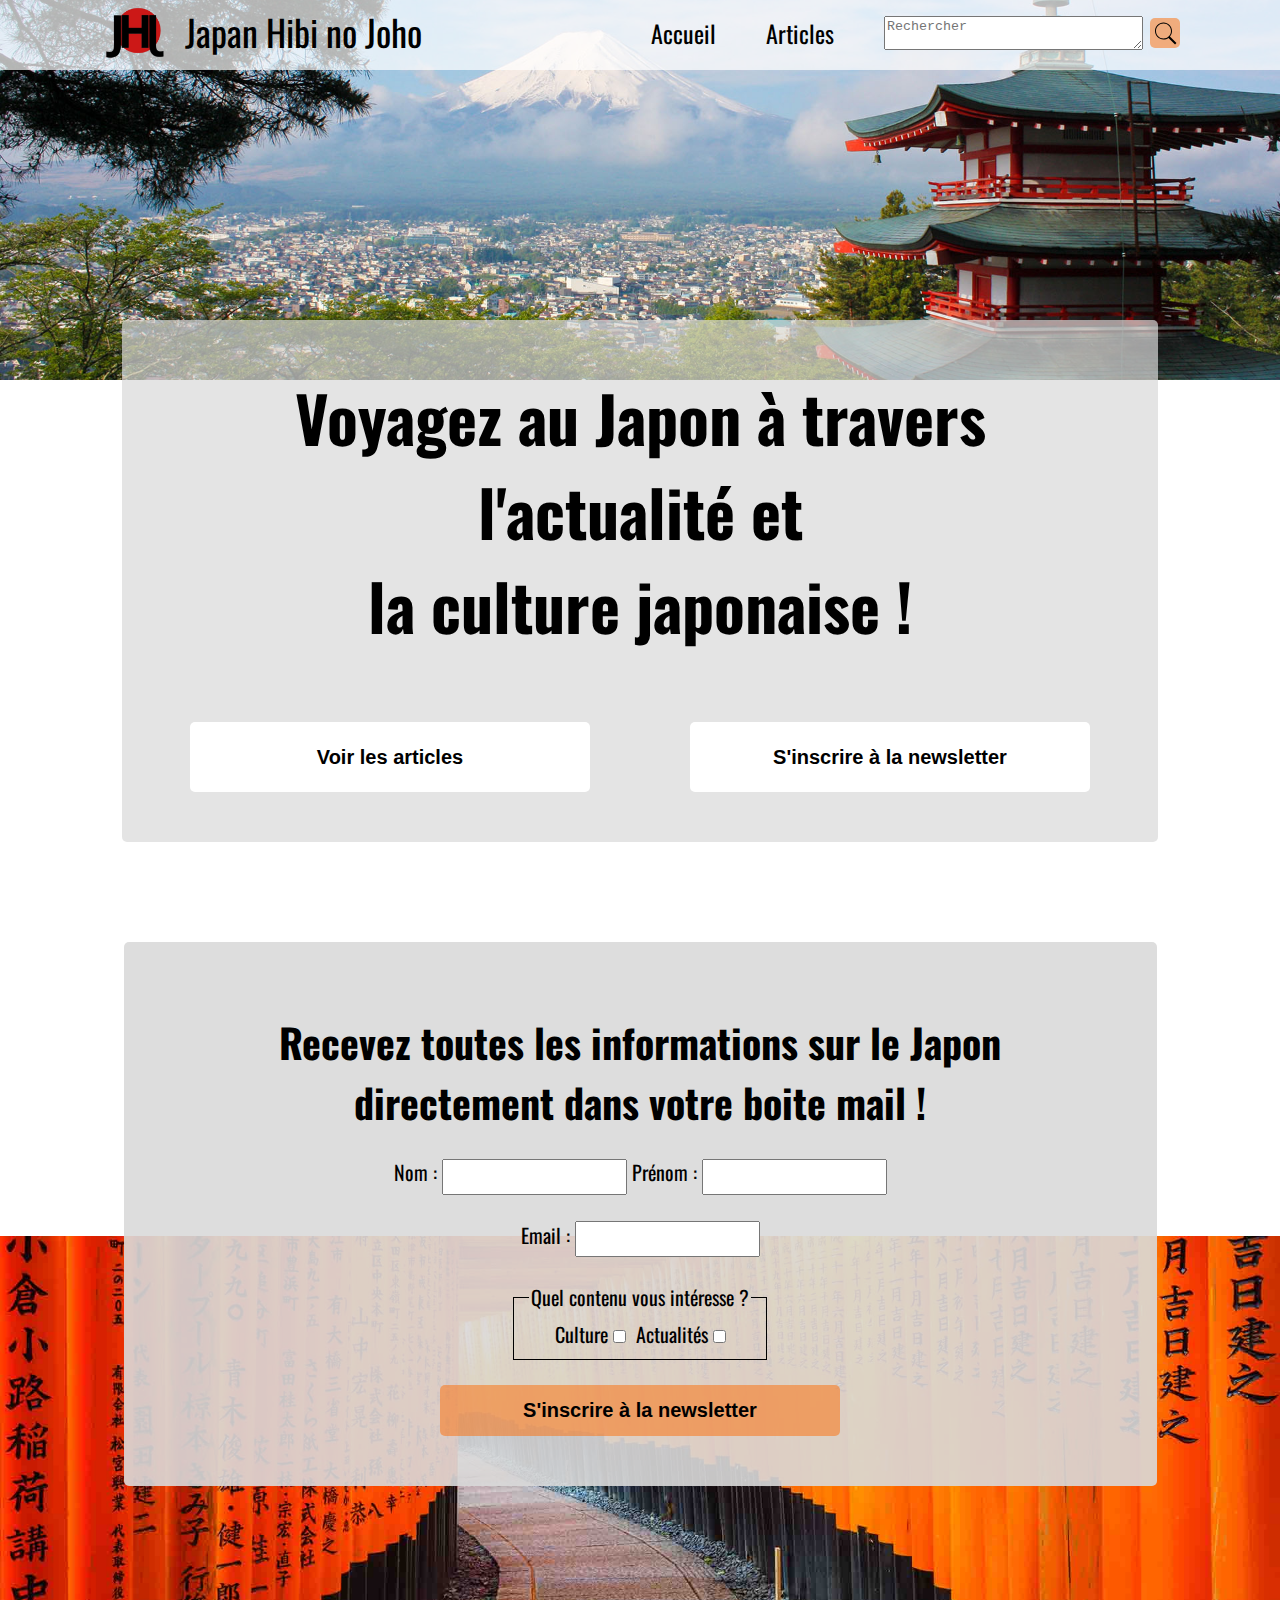
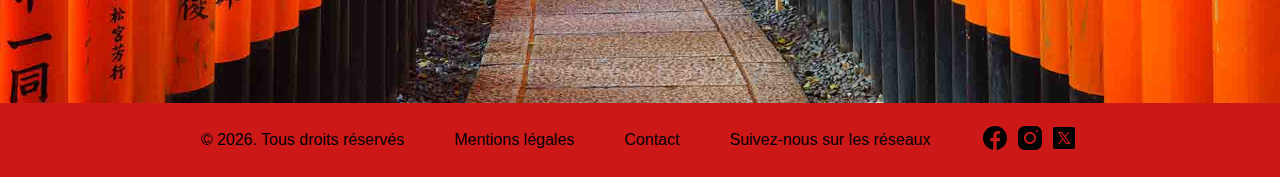
<file: index.html>
<!DOCTYPE html>
<html lang="fr">
<head>
    <meta charset="UTF-8">
    <meta name="viewport" content="width=device-width, initial-scale=1.0">
    <title>Acceuil - Japan Hibi no Joho</title>
    <link rel="icon" href="image/sans-fond/logo-ss-fond.png" type="image/icon type"><!--Met le logo dans l'onglet-->
    <link rel="stylesheet" href="style/reset.css"><!--Je lie un fichier css qui me permet de reset tous les paramètres de mise en page que le navigateur affiche automatiquement-->
    <link rel="stylesheet" href="style/style.css"><!--J'ai une fiche de style générale à tous le site-->
    <link rel="stylesheet" href="style/index.css"><!--Et une fiche de style par page pour diférencier le css de chaque page-->
    <link rel="preconnect" href="https://fonts.googleapis.com"><!--J'importe une police-->
    <link rel="preconnect" href="https://fonts.gstatic.com" crossorigin>
    <link href="https://fonts.googleapis.com/css2?family=Oswald:wght@200..700&display=swap" rel="stylesheet">
</head>

<body>

    <header>
<!--En-tête/barre de navigation : le but est d'avoir une barre de navigation avec une barre de recherche-->
        <img src="image/sans-fond/logo-ss-fond.png" alt="Logo JHJ" class="logo">
        <div class="navigation">
            <p>Japan Hibi no Joho<p> <!--Hibi no Joho  signifie Informations journalières-->
            <nav>
                <ul>
                    <li><a href="index.html">Accueil</a></li>
                    <li><a href="articles.html">Articles</a></li>
                    <li>
                        <form class="barre-recherche"><!--Ma barre de recherche avec bouton d'envoi des informations-->
                        <textarea id="recherche" name="recherche" placeholder="Rechercher"></textarea>
                        <button type="submit"><img src="image/sans-fond/chercher.svg" alt="Logo rechercher"></button>
                        </from>
             
                    </li>
                 </ul>
            </nav>
        </div>       

        <!--Ici je veux que l'image soit à cheval entre la barre de navigation et le main, c'est pourquoi je l'ai mise
        dans mon header (afin qu'elle commence dans ma barre de navigation)-->
        <img src="image/head-accueil.jpeg" alt="Photo Mont Fuji" class="background">
    </header>

    <main>
        <!--Je créé mon cadre qui contient mon contenu principal-->
        <div class="box-accueil">
            <h1>Voyagez au Japon à travers<br> l'actualité et<br> la culture japonaise !</h1>
                <div class="boutons">
                    <div class="bouton-article"><!--Bouton qui redirige avec les articles-->
                        <a href="articles.html">Voir les articles</a>
                    </div>
                    <div class="bouton-news"><!--Bouton qui redirige vers le formulaire d'inscription à la newsletter-->
                        <a href="#news">S'inscrire à la newsletter</a><!--Je lie mon bouton à mon formulaire
                        afin d'être redirigé quand on clique.-->
                </div>
            </div>
        </div>

        <a id="news"><!--J'ajoute un formulaire pour s'inscrire à la newsletter-->
            <div class="background-news">
            <div class="box-news">
            <h1><a id=titre-news>Recevez</a> toutes les informations sur le Japon directement dans votre boite mail !</h1>
            <form class="form-news"><!--Je divise mon formulaire en div afin de pouvoir mettre en forme comme je souhaite-->
                <div class="nom-prenom">
                    <label for="nom">Nom :</label>
                    <input type="text" id="nom" name="nom">
                    <label for="prenom">Prénom :</label>
                    <input type="text" id="prenom" name="prenom">
                </div>

                <div class="mail">
                    <label for="email">Email :</label>
                    <input type="email" id="email" name="email">
                </div>

                <fieldset><!--J'ajoute un choix à cocher pour que l'utilisateur indique quelles informations il veut recevoir-->
                    <legend>Quel contenu vous intéresse ?</legend>
                    <div class="culture">
                        <label for="label-culture">Culture</label>
                        <input type="checkbox" id="label-culture" name="contenu">
                    </div>

                    <div class="actualité">
                        <label for="label-actualité">Actualités</label>
                        <input type="checkbox" id="label-actualité" name="actualité">
                    </div>
                </fieldset>
                <button type="submit">S'inscrire à la newsletter</button><!--Un bouton pour envoyer les informations-->
            </form>
        </div>
        <img src="image/head-newsletter.jpeg" alt="Portes Tori" class="image-news">
        </div>
        </a>
        
    </main>

    <footer>
        <nav>
            <ul>
                <li>© <span id="annee">2025</span>. Tous droits réservés</li><!--J'utilise le span pour mon JavaScript-->
                <li>Mentions légales</li>
                <li>Contact</li>
                <li>Suivez-nous sur les réseaux</li>   
                <li>
                    <a href="https://www.facebook.com/"><img src="image/sans-fond/facebook.svg"></a>
                    <a href="https://www.instagram.com/"><img src="image/sans-fond/instagram.svg"></a>
                    <a href="https://x.com/?lang=fr"><img src="image/sans-fond/twitter.svg"></a>
                </li>
            </ul>
        </nav>
    </footer>

    <script>
        document.getElementById("annee").textContent = new Date().getFullYear()
    </script>
</body>
</html>
</file>
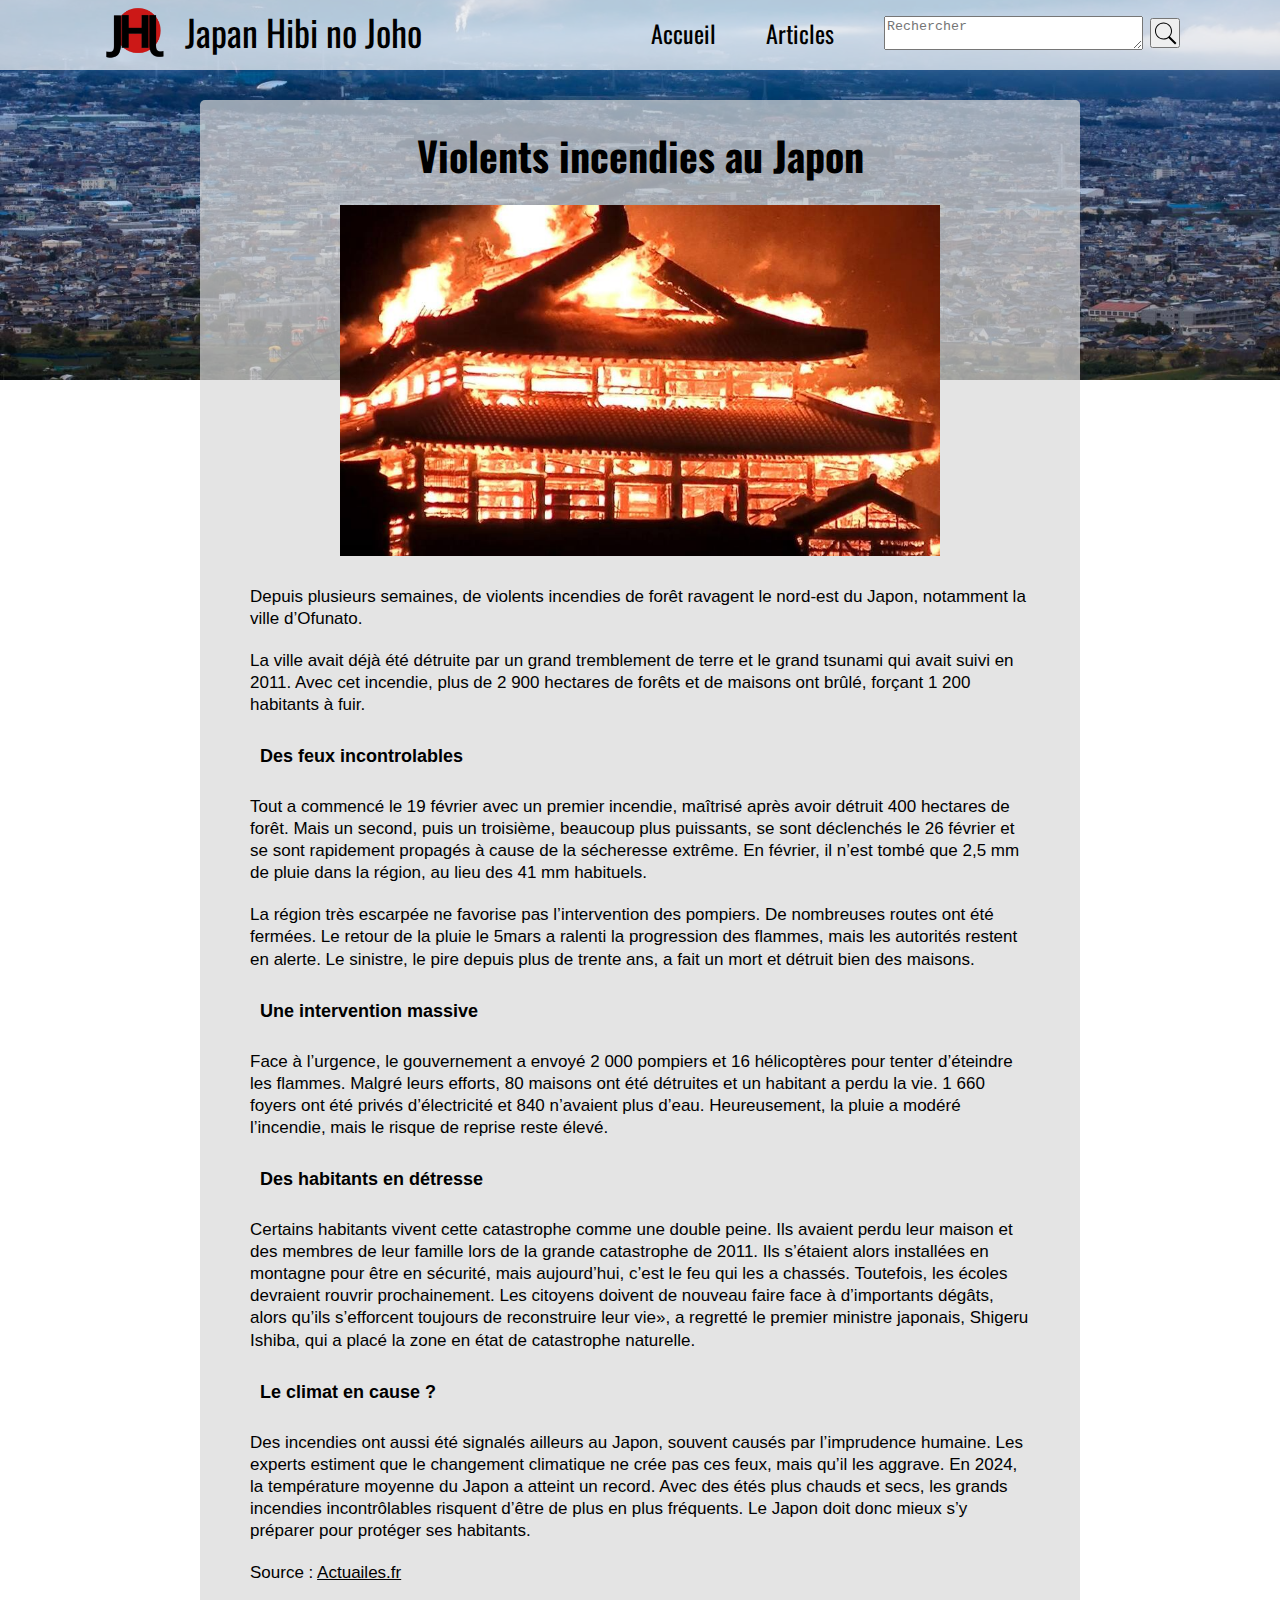
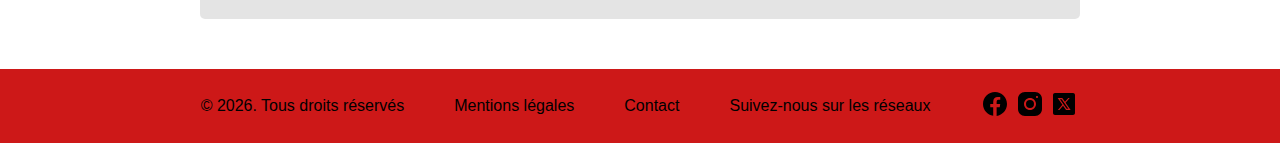
<file: article-incendie.html>
<!DOCTYPE html>
<html lang="fr">
<head>
    <meta charset="UTF-8">
    <meta name="viewport" content="width=device-width, initial-scale=1.0">
    <title>Articles - Japan Hibi no Joho</title>
    <link rel="icon" href="image/sans-fond/logo-ss-fond.png" type="image/icon type"><!--Met le logo dans l'onglet-->
    <link rel="stylesheet" href="style/reset.css"><!--Je lie un fichier css qui me permet de reset tous les paramètres de mise en page que le navigateur affiche automatiquement-->
    <link rel="stylesheet" href="style/style.css"><!--J'ai une fiche de style générale à tous le site-->
    <link rel="stylesheet" href="style/article-incendie.css"><!--Et une fiche de style par page pour diférencier le css de chaque page-->
    <link rel="preconnect" href="https://fonts.googleapis.com"><!--J'importe une police-->
    <link rel="preconnect" href="https://fonts.gstatic.com" crossorigin>
    <link href="https://fonts.googleapis.com/css2?family=Oswald:wght@200..700&display=swap" rel="stylesheet">
</head>

<body>

    <header>
        <!--En-tête/barre de navigation : le but est d'avoir une barre de navigation avec une barre de recherche-->
                <img src="image/sans-fond/logo-ss-fond.png" alt="Logo JHJ" class="logo">
                <div class="navigation">
                    <p>Japan Hibi no Joho<p> <!--Hibi no Joho  signifie Informations journalières-->
                    <nav>
                        <ul>
                            <li><a href="index.html">Accueil</a></li>
                            <li><a href="articles.html">Articles</a></li>
                            <li>
                                <form class="barre-recherche"><!--Ma barre de recherche avec bouton d'envoi des informations-->
                                <textarea id="recherche" name="recherche" placeholder="Rechercher"></textarea>
                                <button type="submit"><img src="image/sans-fond/chercher.svg" alt="Logo rechercher"></button>
                                </from>
                     
                            </li>
                         </ul>
                    </nav>
                </div>
        <!--Ici je veux que l'image soit à cheval entre la barre de navigation et le main, c'est pourquoi je l'ai mise
         dans mon header (afin qu'elle commence dans ma barre de navigation)-->
        <img src="image/head-articles.jpeg" alt="Photo Mont Fuji" class="background">
    </header>
    
    <main>
        <div class="article"><!--J'intègre mon article avec des sous-titres pour la mise en forme-->
            <div><!--Je divise mon article en plusieurs paragraphes afin d'apporter de la structure et d'aérer mon code-->
                <h2>Violents incendies au Japon</h2>
                <img src="image/article-incendie-contenu.jpg" alt="Temple en feu">
                <p>
                    Depuis plusieurs semaines, de violents incendies de forêt ravagent le nord-est du Japon, notamment la ville d’Ofunato. 
                </p>
                
                <p> 
                    La ville avait déjà été détruite par un grand tremblement de terre et le grand tsunami qui avait suivi en 2011. Avec 
                    cet incendie, plus de 2 900 hectares de forêts et de maisons ont brûlé, forçant 1 200 habitants à fuir. 
                </p>

                <h3>Des feux incontrolables</h3>
                <p>
                    Tout a commencé le 19 février avec un premier incendie, maîtrisé après avoir détruit 400 hectares de forêt. Mais un second, puis un troisième, 
                    beaucoup plus puissants, se sont déclenchés le 26 février et se sont rapidement propagés à cause de la sécheresse extrême. En février, il n’est 
                    tombé que 2,5 mm de pluie dans la région, au lieu des 41 mm habituels.
                </p>

                <p>
                    La région très escarpée ne favorise pas l’intervention des pompiers. De nombreuses routes ont été fermées. Le retour de la pluie le 5mars a 
                    ralenti la progression des flammes, mais les autorités restent en alerte. Le sinistre, le pire depuis plus de trente ans, a fait un mort et détruit bien des maisons.  
                </p>
            </div>

            <div>
                <h3>Une intervention massive</h3>
                <p>
                    Face à l’urgence, le gouvernement a envoyé 2 000 pompiers et 16 hélicoptères pour tenter d’éteindre les flammes. Malgré leurs efforts, 80 maisons ont été détruites 
                    et un habitant a perdu la vie. 1 660 foyers ont été privés d’électricité et 840 n’avaient plus d’eau. Heureusement, la pluie a modéré l’incendie, mais le risque de 
                    reprise reste élevé.
                </p>
                <h3>Des habitants en détresse</h3>
                <p>
                    Certains habitants vivent cette catastrophe comme une double peine. Ils avaient perdu leur maison et des membres de leur famille lors de la grande catastrophe de 2011. 
                    Ils s’étaient alors installées en montagne pour être en sécurité, mais aujourd’hui, c’est le feu qui les a chassés. Toutefois, les écoles devraient rouvrir prochainement. 
                    Les citoyens doivent de nouveau faire face à d’importants dégâts, alors qu’ils s’efforcent toujours de reconstruire leur vie», a regretté le premier ministre japonais, 
                    Shigeru Ishiba, qui a placé la zone en état de catastrophe naturelle.  
                </p>
            </div>
            <div>
                <h3>Le climat en cause ?</h3>
                <p>
                    Des incendies ont aussi été signalés ailleurs au Japon, souvent causés par l’imprudence humaine. Les experts estiment que le changement climatique ne crée pas ces feux, 
                    mais qu’il les aggrave. En 2024, la température moyenne du Japon a atteint un record. Avec des étés plus chauds et secs, les grands incendies incontrôlables risquent 
                    d’être de plus en plus fréquents. Le Japon doit donc mieux s’y préparer pour protéger ses habitants. 
                </p>
            </div>
            <p>Source : <a href="https://www.actuailes.fr/page/3453/terribles-incendies-dans-le-nord-est-du-japon" target="_blank">Actuailes.fr</a></p>
            <!--J'inclus le lien vers l'article source-->
        </div>
    </main>

    <footer>
        <nav>
            <ul>
                <li>© <span id="annee">2025</span>. Tous droits réservés</li><!--J'utilise le span pour mon JavaScript-->
                <li>Mentions légales</li>
                <li>Contact</li>
                <li>Suivez-nous sur les réseaux</li>   
                <li>
                    <a href="https://www.facebook.com/"><img src="image/sans-fond/facebook.svg"></a>
                    <a href="https://www.instagram.com/"><img src="image/sans-fond/instagram.svg"></a>
                    <a href="https://x.com/?lang=fr"><img src="image/sans-fond/twitter.svg"></a>
                </li>
            </ul>
        </nav>
    </footer>

    <script>
        document.getElementById("annee").textContent = new Date().getFullYear()
    </script>
</body>

</html>
</file>
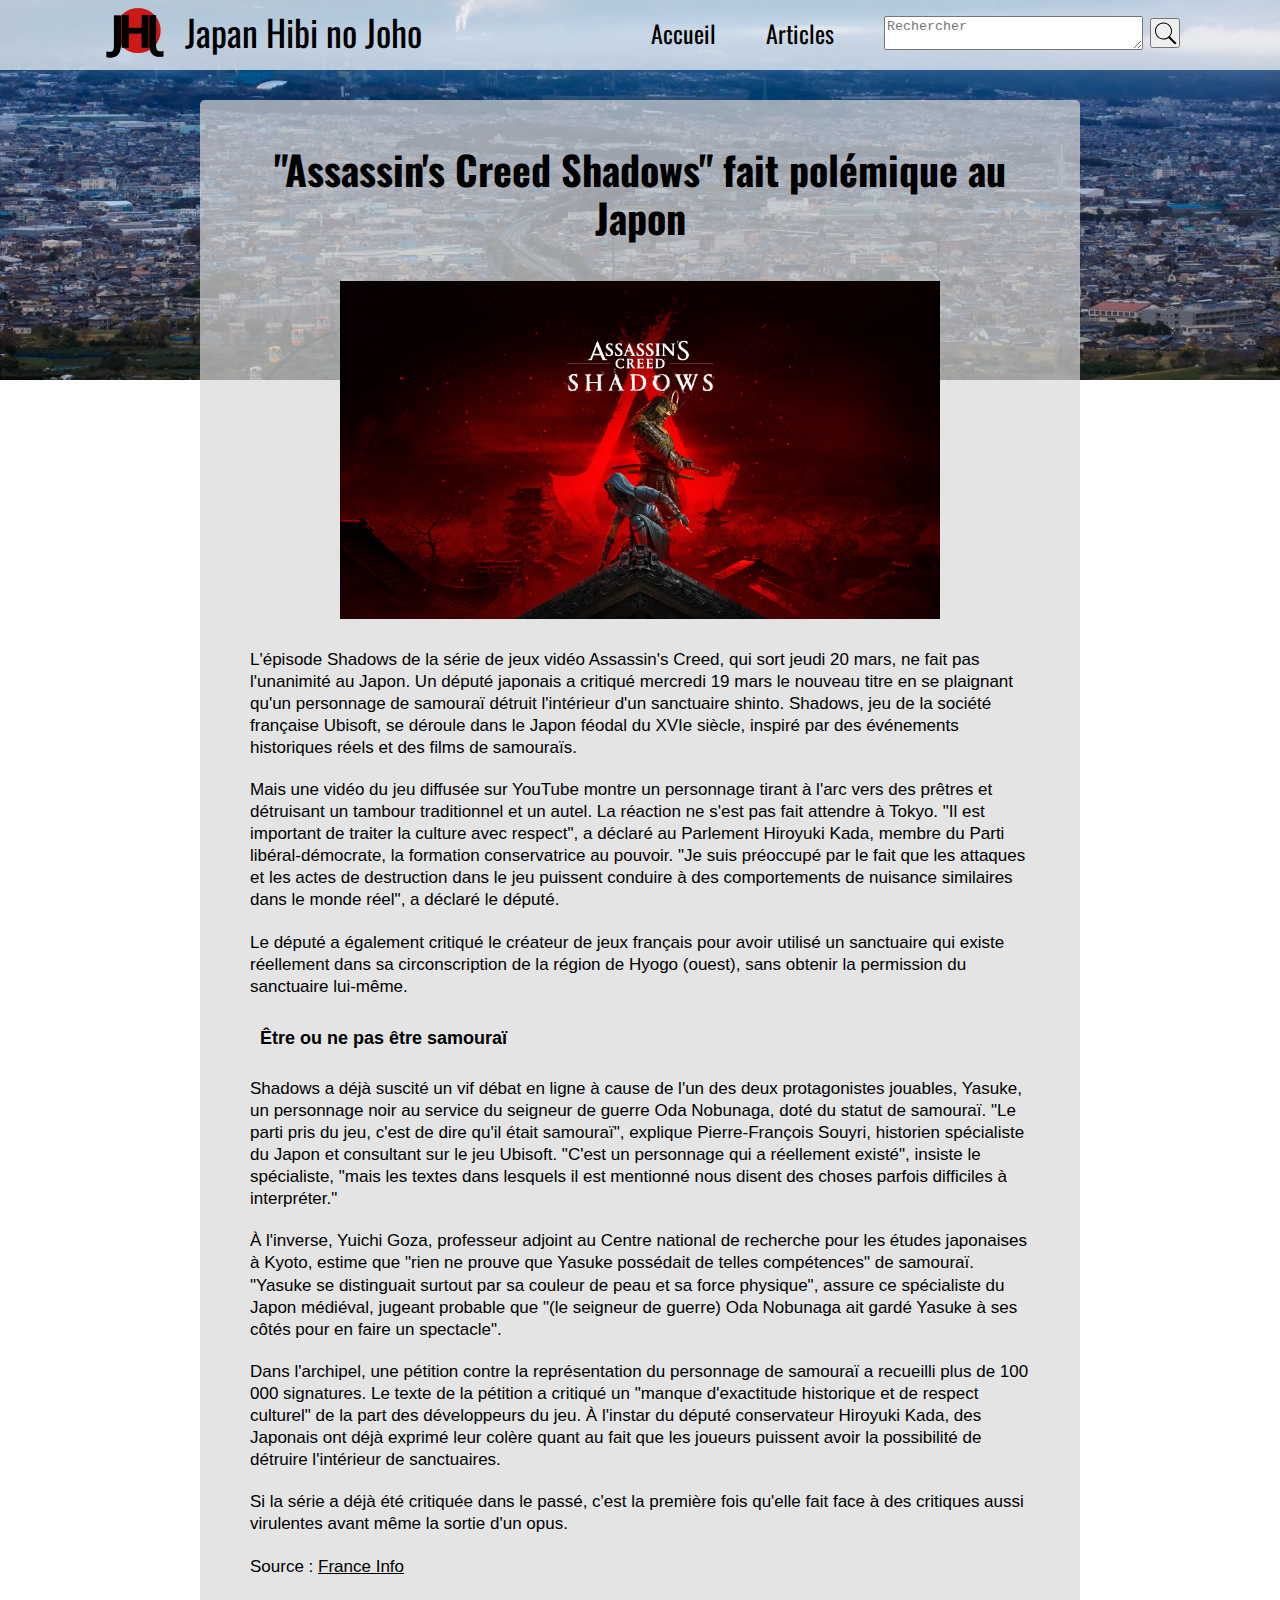
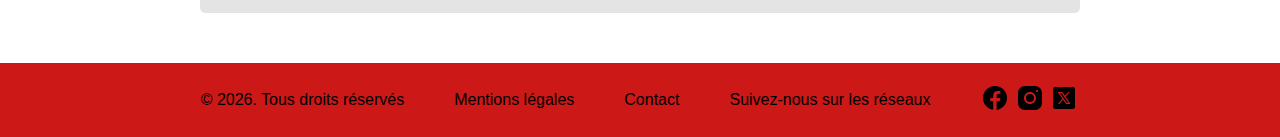
<file: article-jeu.html>
<!DOCTYPE html>
<html lang="fr">
<head>
    <meta charset="UTF-8">
    <meta name="viewport" content="width=device-width, initial-scale=1.0">
    <title>Articles - Japan Hibi no Joho</title>
    <link rel="icon" href="image/sans-fond/logo-ss-fond.png" type="image/icon type"><!--Met le logo dans l'onglet-->
    <link rel="stylesheet" href="style/reset.css"><!--Je lie un fichier css qui me permet de reset tous les paramètres de mise en page que le navigateur affiche automatiquement-->
    <link rel="stylesheet" href="style/style.css"><!--J'ai une fiche de style générale à tous le site-->
    <link rel="stylesheet" href="style/article-jeu.css"><!--Et une fiche de style par page pour diférencier le css de chaque page-->
    <link rel="preconnect" href="https://fonts.googleapis.com"><!--J'importe une police-->
    <link rel="preconnect" href="https://fonts.gstatic.com" crossorigin>
    <link href="https://fonts.googleapis.com/css2?family=Oswald:wght@200..700&display=swap" rel="stylesheet">
</head>

<body>

    <header>
        <!--En-tête/barre de navigation : le but est d'avoir une barre de navigation avec une barre de recherche-->
                <img src="image/sans-fond/logo-ss-fond.png" alt="Logo JHJ" class="logo">
                <div class="navigation">
                    <p>Japan Hibi no Joho<p> <!--Hibi no Joho  signifie Informations journalières-->
                    <nav>
                        <ul>
                            <li><a href="index.html">Accueil</a></li>
                            <li><a href="articles.html">Articles</a></li>
                            <li>
                                <form class="barre-recherche"><!--Ma barre de recherche avec bouton d'envoi des informations-->
                                <textarea id="recherche" name="recherche" placeholder="Rechercher"></textarea>
                                <button type="submit"><img src="image/sans-fond/chercher.svg" alt="Logo rechercher"></button>
                                </from>
                     
                            </li>
                         </ul>
                    </nav>
                </div>
        <!--Ici je veux que l'image soit à cheval entre la barre de navigation et le main, c'est pourquoi je l'ai mise
         dans mon header (afin qu'elle commence dans ma barre de navigation)-->
        <img src="image/head-articles.jpeg" alt="Photo Mont Fuji" class="background">
    </header>
    
    <main>
        <div class="article"><!--J'intègre mon article avec des sous-titres pour la mise en forme-->
            <div><!--Je divise mon article en plusieurs paragraphes afin d'apporter de la structure et d'aérer mon code-->
                <h2>"Assassin's Creed Shadows" fait polémique au Japon</h2>
                <img src="image/article-jeu-contenu.jpg" alt="Assassin's Creed Shadows">
                <p>
                    L'épisode Shadows de la série de jeux vidéo Assassin's Creed, qui sort jeudi 20 mars, ne fait pas l'unanimité au Japon. Un député japonais a critiqué mercredi 19 mars 
                    le nouveau titre en se plaignant qu'un personnage de samouraï détruit l'intérieur d'un sanctuaire shinto. Shadows, jeu de la société française Ubisoft, se déroule dans 
                    le Japon féodal du XVIe siècle, inspiré par des événements historiques réels et des films de samouraïs.
                </p>
                
                <p> 
                    Mais une vidéo du jeu diffusée sur YouTube montre un personnage tirant à l'arc vers des prêtres et détruisant un tambour traditionnel et un autel. La réaction ne s'est 
                    pas fait attendre à Tokyo. "Il est important de traiter la culture avec respect", a déclaré au Parlement Hiroyuki Kada, membre du Parti libéral-démocrate, la formation 
                    conservatrice au pouvoir. "Je suis préoccupé par le fait que les attaques et les actes de destruction dans le jeu puissent conduire à des comportements de nuisance 
                    similaires dans le monde réel", a déclaré le député.
                </p>

                <p>
                    Le député a également critiqué le créateur de jeux français pour avoir utilisé un sanctuaire qui existe réellement dans sa circonscription de la région de Hyogo (ouest), 
                    sans obtenir la permission du sanctuaire lui-même.
                </p>
            </div>

            <div>
                <h3>Être ou ne pas être samouraï</h3>
                <p>
                    Shadows a déjà suscité un vif débat en ligne à cause de l'un des deux protagonistes jouables, Yasuke, un personnage noir au service du seigneur de guerre Oda Nobunaga, 
                    doté du statut de samouraï. "Le parti pris du jeu, c'est de dire qu'il était samouraï", explique Pierre-François Souyri, historien spécialiste du Japon et consultant 
                    sur le jeu Ubisoft. "C'est un personnage qui a réellement existé", insiste le spécialiste, "mais les textes dans lesquels il est mentionné nous disent des choses parfois 
                    difficiles à interpréter."
                </p>

                <p>
                    À l'inverse, Yuichi Goza, professeur adjoint au Centre national de recherche pour les études japonaises à Kyoto, estime que "rien ne prouve que Yasuke possédait de telles 
                    compétences" de samouraï. "Yasuke se distinguait surtout par sa couleur de peau et sa force physique", assure ce spécialiste du Japon médiéval, jugeant probable que 
                    "(le seigneur de guerre) Oda Nobunaga ait gardé Yasuke à ses côtés pour en faire un spectacle".  
                </p>
            </div>
            <div>
                <p>
                    Dans l'archipel, une pétition contre la représentation du personnage de samouraï a recueilli plus de 100 000 signatures. Le texte de la pétition a critiqué un "manque 
                    d'exactitude historique et de respect culturel" de la part des développeurs du jeu. À l'instar du député conservateur Hiroyuki Kada, des Japonais ont déjà exprimé leur 
                    colère quant au fait que les joueurs puissent avoir la possibilité de détruire l'intérieur de sanctuaires.
                </p>

                <p>
                    Si la série a déjà été critiquée dans le passé, c'est la première fois qu'elle fait face à des critiques aussi virulentes avant même la sortie d'un opus.
                </p>
            </div>
            <p>Source : <a href="https://www.francetvinfo.fr/culture/jeux-video/shadows-le-dernier-opus-du-jeu-video-assassin-s-creed-fait-polemique-au-japon_7139418.html" target="_blank">France Info</a></p>
            <!--J'inclus le lien vers l'article source-->
        </div>
    </main>

    <footer>
        <nav>
            <ul>
                <li>© <span id="annee">2025</span>. Tous droits réservés</li><!--J'utilise le span pour mon JavaScript-->
                <li>Mentions légales</li>
                <li>Contact</li>
                <li>Suivez-nous sur les réseaux</li>   
                <li>
                    <a href="https://www.facebook.com/"><img src="image/sans-fond/facebook.svg"></a>
                    <a href="https://www.instagram.com/"><img src="image/sans-fond/instagram.svg"></a>
                    <a href="https://x.com/?lang=fr"><img src="image/sans-fond/twitter.svg"></a>
                </li>
            </ul>
        </nav>
    </footer>

    <script>
        document.getElementById("annee").textContent = new Date().getFullYear()
    </script>
</body>

</html>
</file>
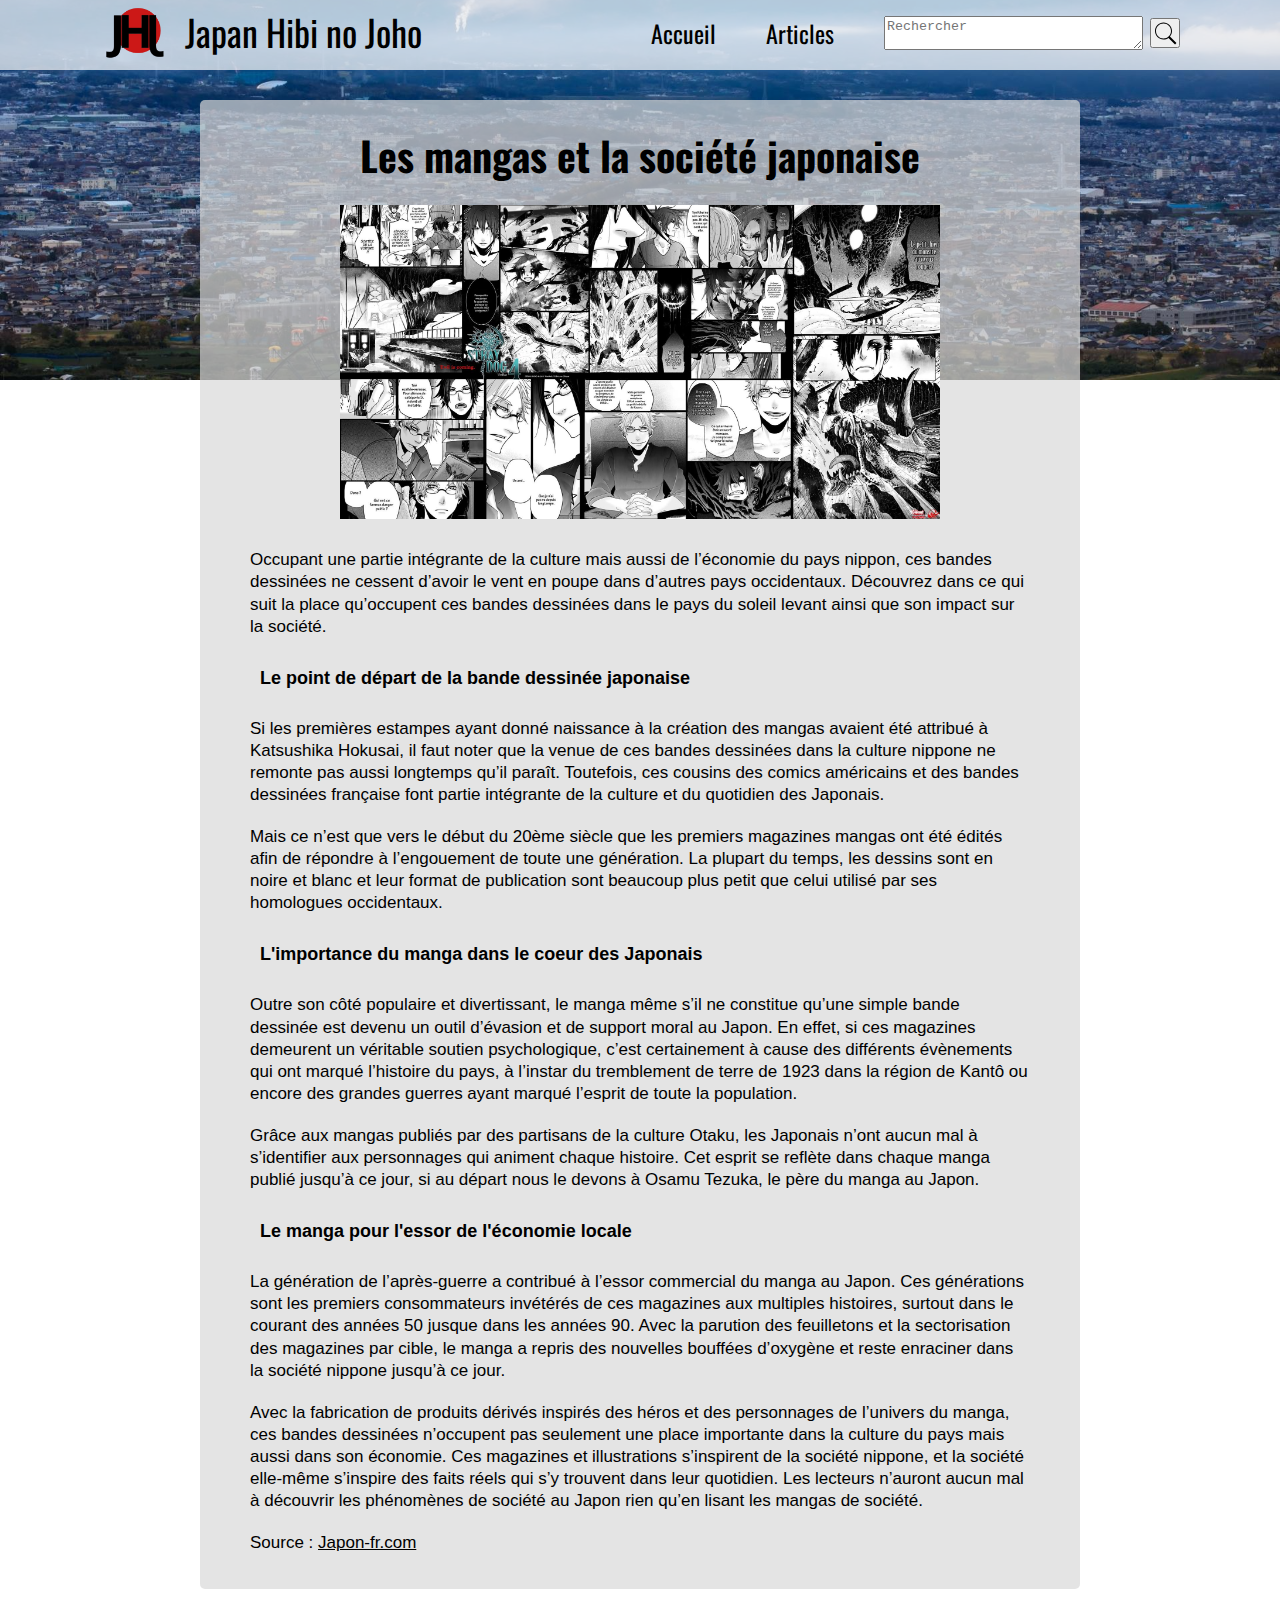
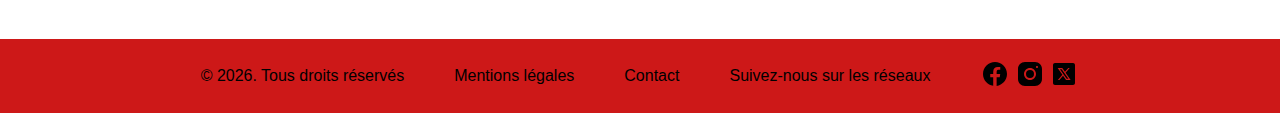
<file: article-manga.html>
<!DOCTYPE html>
<html lang="fr">
<head>
    <meta charset="UTF-8">
    <meta name="viewport" content="width=device-width, initial-scale=1.0">
    <title>Articles - Japan Hibi no Joho</title>
    <link rel="icon" href="image/sans-fond/logo-ss-fond.png" type="image/icon type"><!--Met le logo dans l'onglet-->
    <link rel="stylesheet" href="style/reset.css"><!--Je lie un fichier css qui me permet de reset tous les paramètres de mise en page que le navigateur affiche automatiquement-->
    <link rel="stylesheet" href="style/style.css"><!--J'ai une fiche de style générale à tous le site-->
    <link rel="stylesheet" href="style/article-manga.css"><!--Et une fiche de style par page pour diférencier le css de chaque page-->
    <link rel="preconnect" href="https://fonts.googleapis.com"><!--J'importe une police-->
    <link rel="preconnect" href="https://fonts.gstatic.com" crossorigin>
    <link href="https://fonts.googleapis.com/css2?family=Oswald:wght@200..700&display=swap" rel="stylesheet">
</head>

<body>

    <header>
        <!--En-tête/barre de navigation : le but est d'avoir une barre de navigation avec une barre de recherche-->
                <img src="image/sans-fond/logo-ss-fond.png" alt="Logo JHJ" class="logo">
                <div class="navigation">
                    <p>Japan Hibi no Joho<p> <!--Hibi no Joho  signifie Informations journalières-->
                    <nav>
                        <ul>
                            <li><a href="index.html">Accueil</a></li>
                            <li><a href="articles.html">Articles</a></li>
                            <li>
                                <form class="barre-recherche"><!--Ma barre de recherche avec bouton d'envoi des informations-->
                                <textarea id="recherche" name="recherche" placeholder="Rechercher"></textarea>
                                <button type="submit"><img src="image/sans-fond/chercher.svg" alt="Logo rechercher"></button>
                                </from>
                     
                            </li>
                         </ul>
                    </nav>
                </div>
        <!--Ici je veux que l'image soit à cheval entre la barre de navigation et le main, c'est pourquoi je l'ai mise
         dans mon header (afin qu'elle commence dans ma barre de navigation)-->
        <img src="image/head-articles.jpeg" alt="Photo Mont Fuji" class="background">
    </header>
    
    <main>
        <div class="article"><!--J'intègre mon article avec des sous-titres pour la mise en forme-->
            <div><!--Je divise mon article en plusieurs paragraphes afin d'apporter de la structure et d'aérer mon code-->
                <h2>Les mangas et la société japonaise</h2>
                <img src="image/article-manga-contenu2.jpg" alt="Planche Stray dog Volume 4 Chapitre 1">
                <p>Occupant une partie intégrante de la culture mais aussi de l’économie du pays nippon, ces bandes dessinées ne cessent d’avoir le vent en poupe dans d’autres pays occidentaux. 
                    Découvrez dans ce qui suit la place qu’occupent ces bandes dessinées dans le pays du soleil levant ainsi que son impact sur la société.
                </p>

                <h3>Le point de départ de la bande dessinée japonaise</h3>
                <p> Si les premières estampes ayant donné naissance à la création des mangas avaient été attribué à Katsushika Hokusai, il faut noter que la venue de ces bandes dessinées dans la 
                    culture nippone ne remonte pas aussi longtemps qu’il paraît. Toutefois, ces cousins des comics américains et des bandes dessinées française font partie intégrante de la culture 
                    et du quotidien des Japonais.
                </p>

                <p>
                    Mais ce n’est que vers le début du 20ème siècle que les premiers magazines mangas ont été édités afin de répondre à l’engouement de toute une génération. La plupart du temps, 
                    les dessins sont en noire et blanc et leur format de publication sont beaucoup plus petit que celui utilisé par ses homologues occidentaux.
                </p>
            </div>
            <div>
                <h3>L'importance du manga dans le coeur des Japonais</h3>
                <p>
                    Outre son côté populaire et divertissant, le manga même s’il ne constitue qu’une simple bande dessinée est devenu un outil d’évasion et de support moral au Japon. En effet, 
                    si ces magazines demeurent un véritable soutien psychologique, c’est certainement à cause des différents évènements qui ont marqué l’histoire du pays, à l’instar du tremblement 
                    de terre de 1923 dans la région de Kantô ou encore des grandes guerres ayant marqué l’esprit de toute la population.
                </p>
                <p>Grâce aux mangas publiés par des partisans de la culture Otaku, les Japonais n’ont aucun mal à s’identifier aux personnages qui animent chaque histoire. Cet esprit se reflète 
                    dans chaque manga publié jusqu’à ce jour, si au départ nous le devons à Osamu Tezuka, le père du manga au Japon.
                </p>
            </div>
            <div>
                <h3>Le manga pour l'essor de l'économie locale</h3>
                <p>
                    La génération de l’après-guerre a contribué à l’essor commercial du manga au Japon. Ces générations sont les premiers consommateurs invétérés de ces magazines aux multiples 
                    histoires, surtout dans le courant des années 50 jusque dans les années 90. Avec la parution des feuilletons et la sectorisation des magazines par cible, le manga a repris 
                    des nouvelles bouffées d’oxygène et reste enraciner dans la société nippone jusqu’à ce jour.
                </p>
                <p>
                    Avec la fabrication de produits dérivés inspirés des héros et des personnages de l’univers du manga, ces bandes dessinées n’occupent pas seulement une place importante 
                    dans la culture du pays mais aussi dans son économie. Ces magazines et illustrations s’inspirent de la société nippone, et la société elle-même s’inspire des faits réels 
                    qui s’y trouvent dans leur quotidien. Les lecteurs n’auront aucun mal à découvrir les phénomènes de société au Japon rien qu’en lisant les mangas de société.
                </p>
            </div>
            <p>Source : <a href="https://japon-fr.com/place-du-manga-dans-la-societe.htm" target="_blank">Japon-fr.com</a></p>
            <!--J'inclus le lien vers l'article source-->
        </div>
    </main>

    <footer>
        <nav>
            <ul>
                <li>© <span id="annee">2025</span>. Tous droits réservés</li><!--J'utilise le span pour mon JavaScript-->
                <li>Mentions légales</li>
                <li>Contact</li>
                <li>Suivez-nous sur les réseaux</li>   
                <li>
                    <a href="https://www.facebook.com/"><img src="image/sans-fond/facebook.svg"></a>
                    <a href="https://www.instagram.com/"><img src="image/sans-fond/instagram.svg"></a>
                    <a href="https://x.com/?lang=fr"><img src="image/sans-fond/twitter.svg"></a>
                </li>
            </ul>
        </nav>
    </footer>

    <script>
        document.getElementById("annee").textContent = new Date().getFullYear()
    </script>
</body>

</html>
</file>
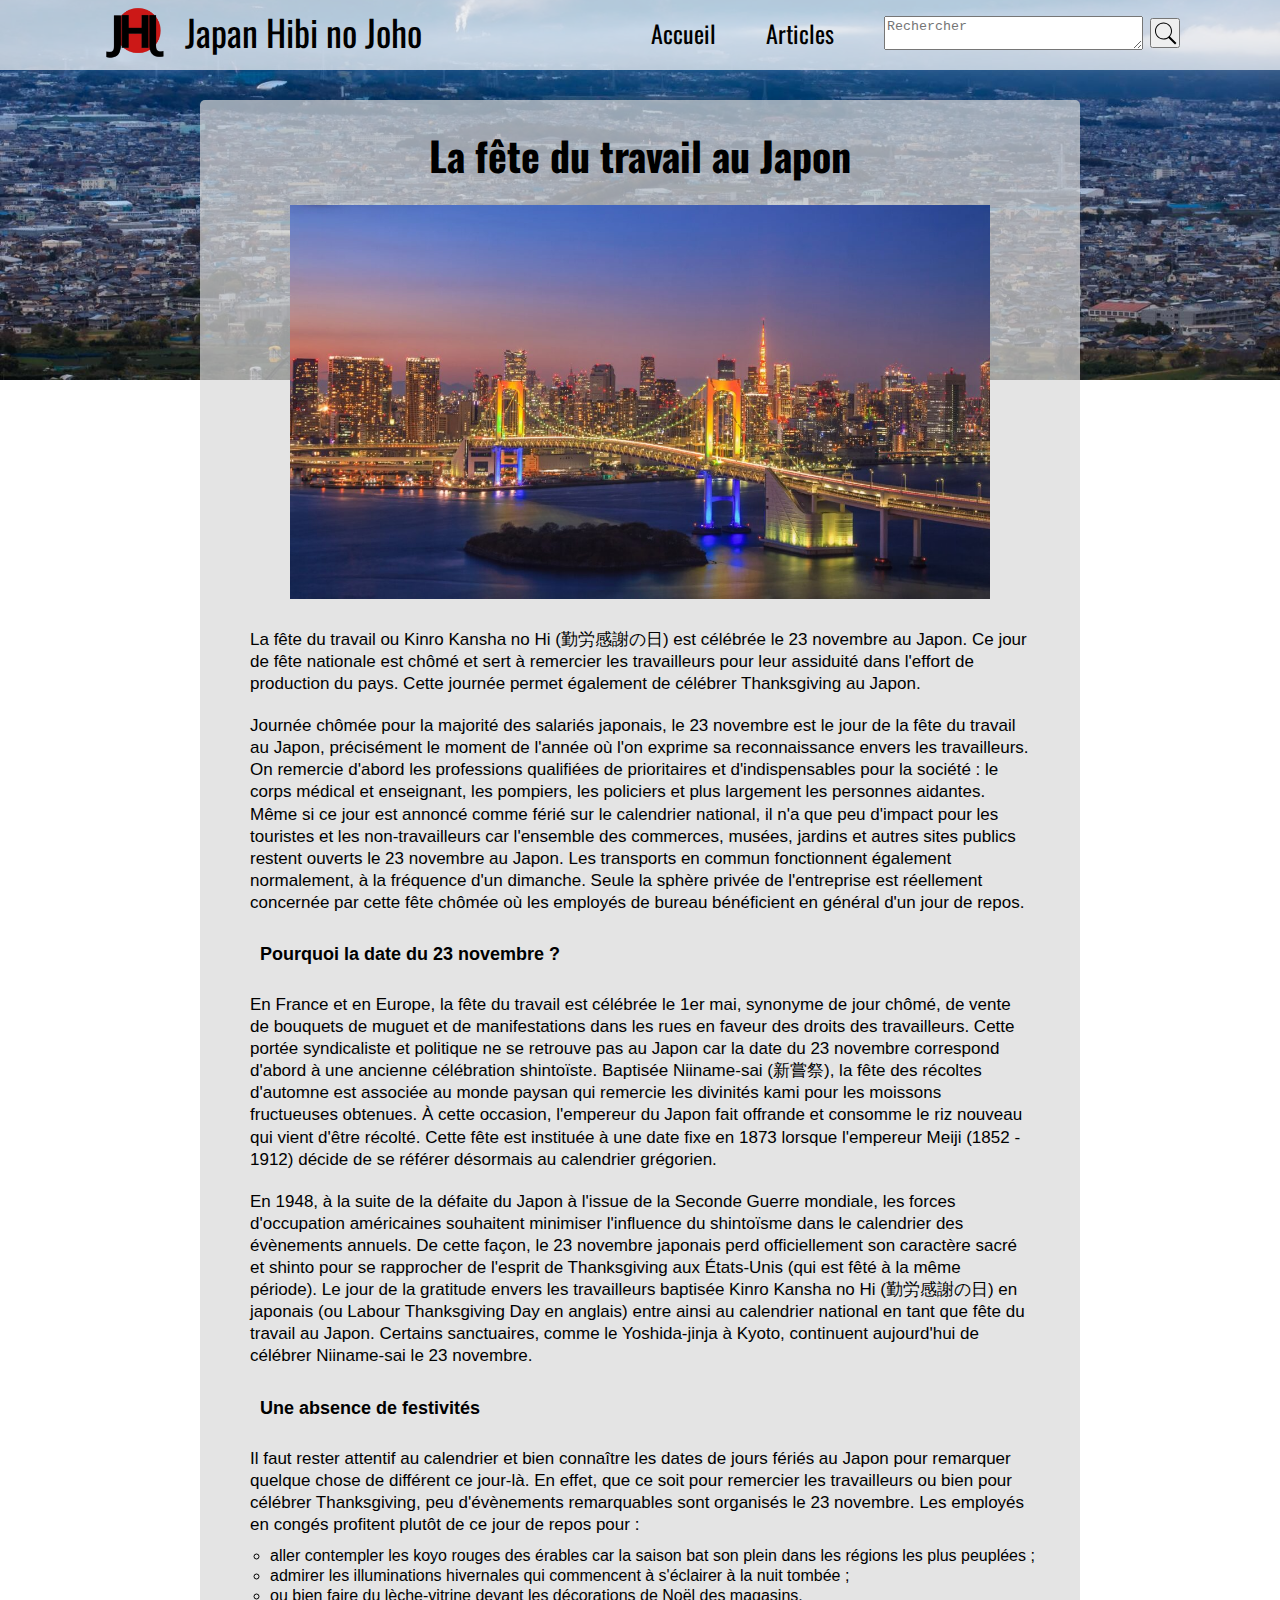
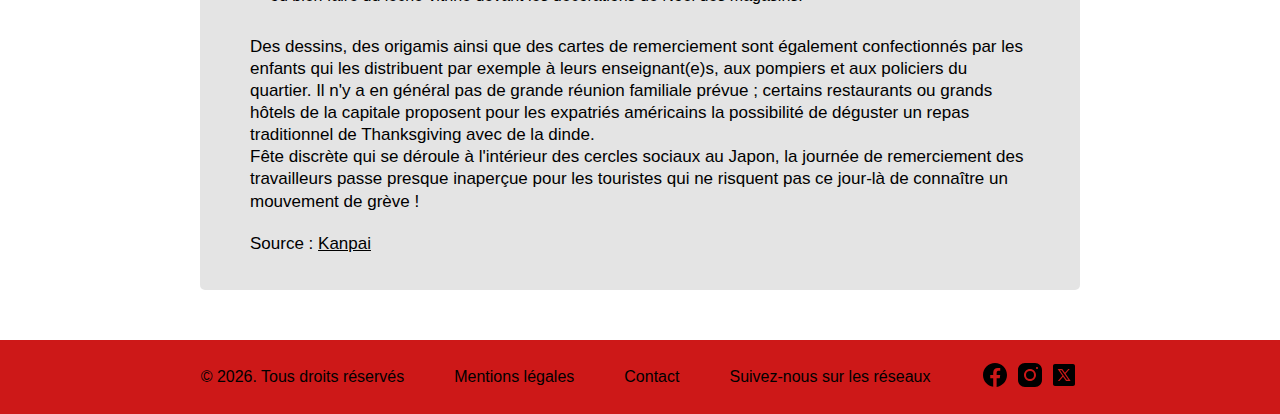
<file: article-travail.html>
<!DOCTYPE html>
<html lang="fr">
<head>
    <meta charset="UTF-8">
    <meta name="viewport" content="width=device-width, initial-scale=1.0">
    <title>Articles - Japan Hibi no Joho</title>
    <link rel="icon" href="image/sans-fond/logo-ss-fond.png" type="image/icon type"><!--Met le logo dans l'onglet-->
    <link rel="stylesheet" href="style/reset.css"><!--Je lie un fichier css qui me permet de reset tous les paramètres de mise en page que le navigateur affiche automatiquement-->
    <link rel="stylesheet" href="style/style.css"><!--J'ai une fiche de style générale à tous le site-->
    <link rel="stylesheet" href="style/article-travail.css"><!--Et une fiche de style par page pour diférencier le css de chaque page-->
    <link rel="preconnect" href="https://fonts.googleapis.com"><!--J'importe une police-->
    <link rel="preconnect" href="https://fonts.gstatic.com" crossorigin>
    <link href="https://fonts.googleapis.com/css2?family=Oswald:wght@200..700&display=swap" rel="stylesheet">
</head>

<body>

    <header>
        <!--En-tête/barre de navigation : le but est d'avoir une barre de navigation avec une barre de recherche-->
                <img src="image/sans-fond/logo-ss-fond.png" alt="Logo JHJ" class="logo">
                <div class="navigation">
                    <p>Japan Hibi no Joho<p> <!--Hibi no Joho  signifie Informations journalières-->
                    <nav>
                        <ul>
                            <li><a href="index.html">Accueil</a></li>
                            <li><a href="articles.html">Articles</a></li>
                            <li>
                                <form class="barre-recherche"><!--Ma barre de recherche avec bouton d'envoi des informations-->
                                <textarea id="recherche" name="recherche" placeholder="Rechercher"></textarea>
                                <button type="submit"><img src="image/sans-fond/chercher.svg" alt="Logo rechercher"></button>
                                </from>
                     
                            </li>
                         </ul>
                    </nav>
                </div>
        <!--Ici je veux que l'image soit à cheval entre la barre de navigation et le main, c'est pourquoi je l'ai mise
         dans mon header (afin qu'elle commence dans ma barre de navigation)-->
        <img src="image/head-articles.jpeg" alt="Photo Mont Fuji" class="background">
    </header>

    <main>
        <div class="article"><!--J'intègre mon article avec des sous-titres pour la mise en forme-->
            <div><!--Je divise mon article en plusieurs paragraphes afin d'apporter de la structure et d'aérer mon code-->
                <h2>La fête du travail au Japon</h2>
                <img src="image/article-travail-contenu.jpg" alt="Rainbow Bridge Tokyo">
                <p>La fête du travail ou Kinro Kansha no Hi (勤労感謝の日) est célébrée le 23 novembre au Japon. Ce jour de fête  nationale est chômé et sert à remercier les travailleurs pour leur  assiduité dans l'effort de production du pays. Cette journée permet  également de célébrer Thanksgiving au Japon.</p>

                <p> Journée chômée pour la majorité des salariés  japonais, le 23 novembre est le jour de la fête du travail au Japon,  précisément le moment de l'année où l'on exprime sa reconnaissance envers les travailleurs. On remercie d'abord les professions qualifiées de prioritaires et  d'indispensables 
                 pour la société : le corps médical et enseignant, les  pompiers, les policiers et plus largement les personnes aidantes.
                 Même si ce jour est annoncé comme férié sur le calendrier national, il n'a que peu d'impact pour les touristes et les non-travailleurs car l'ensemble des commerces, musées, jardins et autres sites publics restent ouverts le 23 novembre au Japon. Les transports en commun fonctionnent également 
                 normalement, à la fréquence d'un  dimanche. Seule la sphère privée de l'entreprise est réellement  concernée par cette fête chômée où les employés de bureau bénéficient en général d'un jour de repos.
                </p>
            </div>
            <div>
                <h3>Pourquoi la date du 23 novembre ?</h3>
                <p>
                 En France et en Europe, la fête du travail est célébrée le 1er mai, synonyme de jour chômé, de vente de bouquets de muguet et de  manifestations dans les rues en faveur des droits des travailleurs.  Cette portée syndicaliste et politique ne se retrouve pas au Japon car  la date du 23 novembre
                 correspond d'abord à une ancienne célébration  shintoïste. Baptisée Niiname-sai (新嘗祭), la fête des récoltes d'automne est associée au monde paysan qui remercie les divinités kami pour les moissons fructueuses obtenues. À cette occasion, l'empereur du Japon fait offrande et consomme le riz 
                 nouveau qui vient d'être  récolté. Cette fête est instituée à une date fixe en 1873 lorsque l'empereur Meiji (1852 - 1912) décide de se référer désormais au calendrier grégorien.</p>
                <p>En 1948, à la suite de la défaite du Japon à l'issue de la Seconde Guerre mondiale, les forces d'occupation américaines  souhaitent minimiser l'influence du shintoïsme dans le calendrier des  évènements annuels. De cette façon, le 23 novembre japonais perd  officiellement son caractère sacré 
                 et shinto pour se rapprocher de l'esprit de Thanksgiving aux États-Unis (qui est  fêté à la même période). Le jour de la gratitude envers les travailleurs baptisée Kinro Kansha no Hi (勤労感謝の日) en japonais (ou Labour Thanksgiving Day en anglais) entre ainsi au calendrier national en tant 
                 que fête du travail au Japon. Certains sanctuaires, comme le Yoshida-jinja à Kyoto, continuent aujourd'hui de célébrer Niiname-sai le 23 novembre.
                </p>
            </div>
            <div>
                <h3>Une absence de festivités</h3>
                <p>
                 Il faut rester attentif au calendrier et bien connaître les dates de jours fériés au Japon pour remarquer quelque chose de différent ce jour-là. En  effet, que ce soit pour remercier les travailleurs ou bien pour célébrer Thanksgiving, peu d'évènements remarquables sont organisés le 23  novembre.
                 Les employés en congés profitent plutôt de ce jour de repos pour :
                    <ul>
                        <li>aller contempler les koyo rouges des érables car la saison bat son plein dans les régions les plus peuplées ;</li>
                        <li>admirer les illuminations hivernales qui commencent à s'éclairer à la nuit tombée ;</li>
                        <li>ou bien faire du lèche-vitrine devant les décorations de Noël des magasins.</li>
                     </ul>
                </p>
                <p>
                 Des dessins, des origamis ainsi que des cartes de remerciement sont également confectionnés par les enfants qui les distribuent par exemple à leurs enseignant(e)s, aux pompiers et aux policiers du quartier. Il n'y a en général pas de grande réunion  familiale prévue ; certains restaurants ou 
                 grands hôtels de la capitale proposent pour les expatriés américains la possibilité de déguster un repas traditionnel de Thanksgiving avec de la dinde.<br>
                 Fête discrète qui se déroule à l'intérieur des cercles sociaux au  Japon, la journée de remerciement des travailleurs passe presque  inaperçue pour les touristes qui ne risquent pas ce jour-là de connaître un mouvement de grève !
                </p>
            </div>
            <p>Source : <a href="https://www.kanpai.fr/societe-japonaise/fete-travail" target="_blank">Kanpai</a></p>
            <!--J'inclus mon lien vers l'article source-->
        </div>
    </main>

    <footer>
        <nav>
            <ul>
                <li>© <span id="annee">2025</span>. Tous droits réservés</li><!--J'utilise le span pour mon JavaScript-->
                <li>Mentions légales</li>
                <li>Contact</li>
                <li>Suivez-nous sur les réseaux</li>   
                <li>
                    <a href="https://www.facebook.com/"><img src="image/sans-fond/facebook.svg"></a>
                    <a href="https://www.instagram.com/"><img src="image/sans-fond/instagram.svg"></a>
                    <a href="https://x.com/?lang=fr"><img src="image/sans-fond/twitter.svg"></a>
                </li>
            </ul>
        </nav>
    </footer>

    <script>
        document.getElementById("annee").textContent = new Date().getFullYear()
    </script>
</body>

</html>
</file>
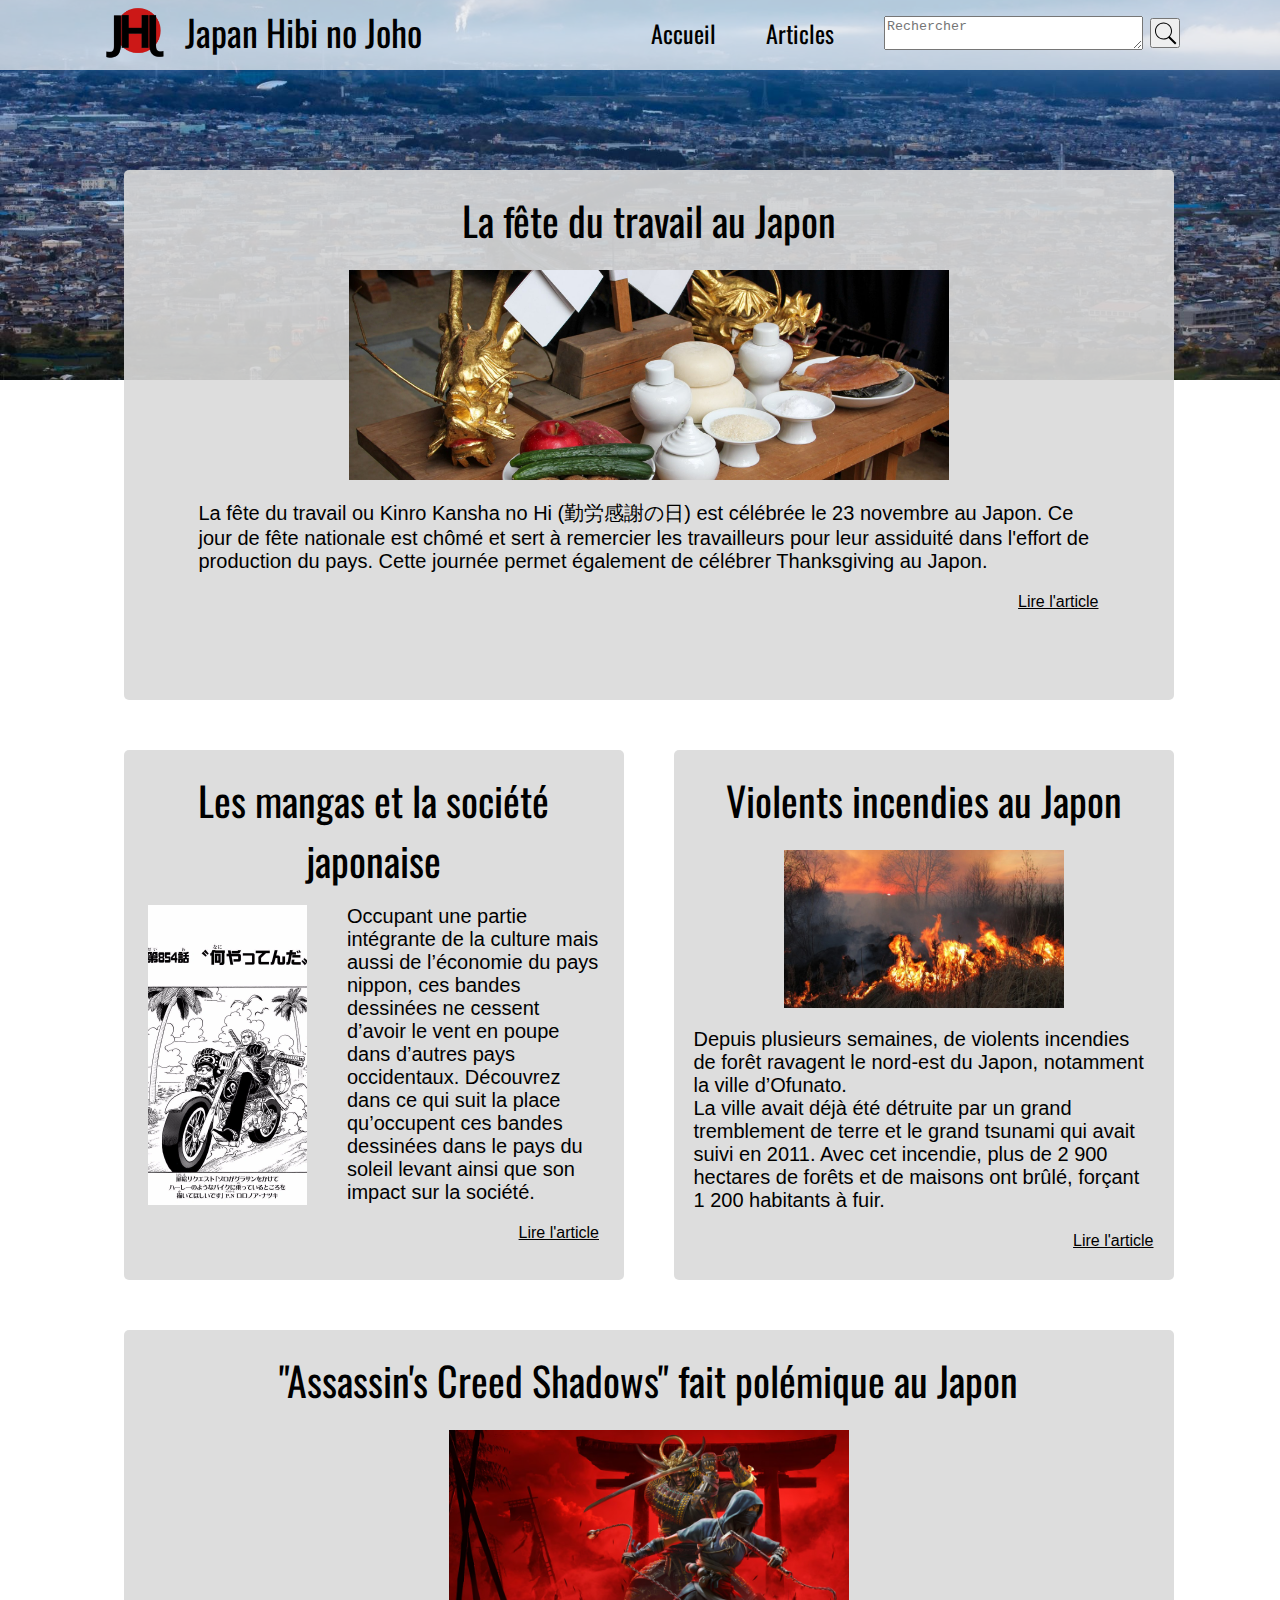
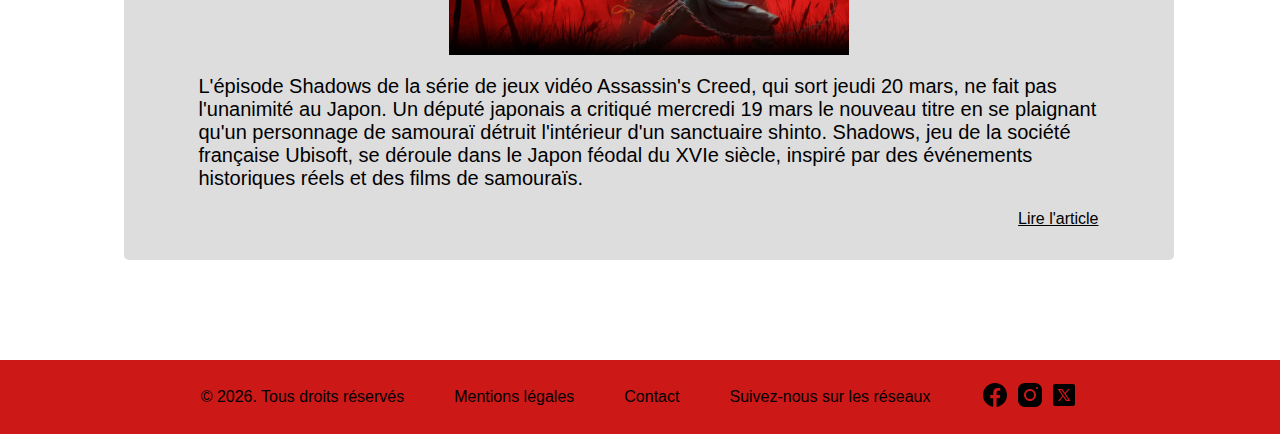
<file: articles.html>
<!DOCTYPE html>
<html lang="fr">
<head>
    <meta charset="UTF-8">
    <meta name="viewport" content="width=device-width, initial-scale=1.0">
    <title>Articles - Japan Hibi no Joho</title>
    <link rel="icon" href="image/sans-fond/logo-ss-fond.png" type="image/icon type"><!--Met le logo dans l'onglet-->
    <link rel="stylesheet" href="style/reset.css"><!--Je lie un fichier css qui me permet de reset tous les paramètres de mise en page que le navigateur affiche automatiquement-->
    <link rel="stylesheet" href="style/style.css"><!--J'ai une fiche de style générale à tous le site-->
    <link rel="stylesheet" href="style/articles.css"><!--Et une fiche de style par page pour diférencier le css de chaque page-->
    <link rel="preconnect" href="https://fonts.googleapis.com"><!--J'importe une police-->
    <link rel="preconnect" href="https://fonts.gstatic.com" crossorigin>
    <link href="https://fonts.googleapis.com/css2?family=Oswald:wght@200..700&display=swap" rel="stylesheet">
</head>

<body>

    <header>
        <!--En-tête/barre de navigation : le but est d'avoir une barre de navigation avec une barre de recherche-->
                <img src="image/sans-fond/logo-ss-fond.png" alt="Logo JHJ" class="logo">
                <div class="navigation">
                    <p>Japan Hibi no Joho<p> <!--Hibi no Joho  signifie Informations journalières-->
                    <nav>
                        <ul>
                            <li><a href="index.html">Accueil</a></li>
                            <li><a href="articles.html">Articles</a></li>
                            <li>
                                <form class="barre-recherche"><!--Ma barre de recherche avec bouton d'envoi des informations-->
                                <textarea id="recherche" name="recherche" placeholder="Rechercher"></textarea>
                                <button type="submit"><img src="image/sans-fond/chercher.svg" alt="Logo rechercher"></button>
                                </from>
                     
                            </li>
                         </ul>
                    </nav>
                </div>
        <!--Ici je veux que l'image soit à cheval entre la barre de navigation et le main, c'est pourquoi je l'ai mise
         dans mon header (afin qu'elle commence dans ma barre de navigation)-->
        <img src="image/head-articles.jpeg" alt="Photo Mont Fuji" class="background">
    </header>

    <main>
        <div class="article"><!--Je créé une classe principale pour avoir 3 blocss côte à côte-->
            <div class="travail"><!--Je créé ensuite chacun de mes blocs-->
                <h2>La fête du travail au Japon</h2>
                <img src="image/article-travail.jpg" alt="Offrandes à un temple">
                <p>
                    La fête du travail ou Kinro Kansha no Hi (勤労感謝の日) est célébrée  le 23 novembre au Japon.
                     Ce jour de fête nationale est chômé et sert à  remercier les travailleurs pour leur assiduité
                     dans l'effort de  production du pays. Cette journée permet également de célébrer  Thanksgiving au Japon.<br>
                    <a href="article-travail.html">Lire l'article</a><!--Lien vers les pages avec les articles complets-->
                </p>
                
            </div>

            <div class="manga">
                <div class="titre-article">
                    <h2>Les mangas et la société japonaise</h2>
                </div>    
                <!--Je veux avoir mon titre puis en dessous une image et mon texte côte à côte. Je dois donc 
                séparer mon titre de mon contenu-->
                <div class="contenu-article"><!--Puis je sépare mon image et mon texte afin de le mettre côte à côte-->
                    <img src="image/article-manga.webp" alt="Planche chapitre 854 One Piece" class="image-manga">

                    <div class="article-manga">  
                        <p>
                             Occupant une partie intégrante de la culture mais aussi de l’économie du pays nippon,
                            ces bandes dessinées ne cessent d’avoir le vent en poupe  dans d’autres pays occidentaux.
                            Découvrez dans ce qui suit la place  qu’occupent ces bandes dessinées dans le pays du soleil
                            levant ainsi que son impact sur la société.<br>
                            <a href="article-manga.html">Lire l'article</a><!--Lien vers les pages avec les articles complets-->
                        </p>
                    </div>
                    
                </div>
                
            </div>

            <div class="incendie"><!--Mon dernier article de cette page-->
                <h2>Violents incendies au Japon</h2>
                <img src="image/article-incendie.jpg" alt="Photo d'un feu de forêt">
                <p>
                    Depuis plusieurs semaines, de violents incendies de forêt ravagent le nord-est du Japon,
                     notamment la ville d’Ofunato.<br>
                    
                     La ville avait déjà été détruite par un grand tremblement de terre et le  grand tsunami
                     qui avait suivi en 2011. Avec cet incendie, plus de 2 900  hectares de forêts et de maisons
                     ont brûlé, forçant 1 200 habitants à  fuir.<br>
                     <a href="article-incendie.html">Lire l'article</a><!--Lien vers les pages avec les articles complets-->
                </p>
                
            </div>

            <div class="jeu"><!--Mon dernier article de cette page-->
                <h2>"Assassin's Creed Shadows" fait polémique au Japon</h2>
                <img src="image/jeu.jpg" alt="Assassin's Creed Shadow">
                <p>
                    L'épisode Shadows de la série de jeux vidéo Assassin's Creed, qui sort jeudi 20 mars, ne fait
                     pas l'unanimité au Japon. Un député japonais a critiqué mercredi 19 mars le nouveau titre en
                     se plaignant qu'un personnage de samouraï détruit l'intérieur d'un sanctuaire shinto. Shadows,
                     jeu de la société française Ubisoft, se déroule dans le Japon féodal du XVIe siècle, inspiré 
                     par des événements historiques réels et des films de samouraïs.<br>
                     <a href="article-jeu.html">Lire l'article</a><!--Lien vers les pages avec les articles complets-->
                </p>
                
            </div>
        </div>
        
    </main>

    <footer>
        <nav>
            <ul>
                <li>© <span id="annee">2025</span>. Tous droits réservés</li><!--J'utilise le span pour mon JavaScript-->
                <li>Mentions légales</li>
                <li>Contact</li>
                <li>Suivez-nous sur les réseaux</li>   
                <li>
                    <a href="https://www.facebook.com/"><img src="image/sans-fond/facebook.svg"></a>
                    <a href="https://www.instagram.com/"><img src="image/sans-fond/instagram.svg"></a>
                    <a href="https://x.com/?lang=fr"><img src="image/sans-fond/twitter.svg"></a>
                </li>
            </ul>
        </nav>
    </footer>

    <script>
        document.getElementById("annee").textContent = new Date().getFullYear()
    </script>
</body>
</html>
</file>
<file: style/style.css>
/*Ce fichier css défini les paramètres communs à toutes les pages*/

/*SOMMAIRE :
1/ Paramètres de taille de ma page
2/ En-tête et barre de navigation
3/ Pied de page
4/ Media queries

/* //PARAMETRES BODY// */
body {
    max-height: 100%;
    max-width: 100%;
}

/* //EN-TETE ET BARRE DE NAVIGATION// */
/*Je créé mon en-tête avec ma barre de navigation de manière à ce 
qu'elle soit presque transparente et je définie les paramètres de police
communs à mon en-tête entière*/
header {
    display: flex;
    flex-direction: row;
    font-family: Oswald, sans-serif;
    background-color: rgb(255, 255, 255,0.7);
    position: relative;
    width: auto;
    height: 70px;
}

/*Je positionne mes éléments de manière à ce qu'ils soient alignés de chaque côté de ma page*/
.navigation {
    display: flex;
    flex-direction: row;
    justify-content: space-between;
    width: 100%;
    padding-left: 15px;
}

/*Je positionne ensuite mon image afin qu'elle soit en-dessous de ma barre de navigation*/
.background {
    position: absolute;
    margin-top: -20px; /*Permet d'afficher l'image sous la barre de navigation*/
    z-index: -1; /*Permet avec position absolute de fixer l'image à l'arrière plan derrière la barre de navigation*/
    object-fit: cover; /*Permet de ne pas déformer l'image quand la taille de l'écran évolue*/
    width: 100%;
}

/*Je redimensionne mon logo et le place*/
.logo {
    max-width: 70px;
    padding-left: 100px;
    object-fit: cover;/*Permet de ne pas déformer l'image quand la taille de l'écran évolue*/
}

/*Je change la taille du nom de mon site*/
header p {
    font-size: 36px;
    padding-top: 5px;
}

/*J'organise ma liste de navigation afin qu'elle soit sur la même ligne et joliement
espacée pour plus de cohérence*/
header ul {
    display: flex;
    flex-direction: row;
    gap: 50px;
    align-items: center;
    padding-top: 15px;
    padding-right: 100px;
    font-size: 24px;
}

/*J'enlève l'underline des liens entre mes pages et la couleur bleue*/
header a {
    text-decoration: none;
    color: black;
}

/*J'organise ma barre de recherche et la mets en forme*/
.barre-recherche {
    display: flex;
    flex-direction: row;
    gap: 7px;
    align-items: center;
}

header textarea {
    width: 253px;
    height: 28px;
}

header button {
    width: 30px;
    height: 30px;
    display: flex;
    justify-content: center;
}

/*Je redimensionne mon icon afin qu'il ne dépasse pas de mon bouton*/
header button img {
    object-fit: cover;
    max-width: 25px;
}

/* //PIED DE PAGE// */

/*Je mets en forme le piede de page en centrant mes liens
 (non reliés à d'autre page sauf les liens de réseaux sociaux)*/
footer {
    display: flex;
    flex-direction: row;
    background-color: #CD1818;
    padding: 20px;
    justify-content: center;
    position: static;
    bottom: 0;
    left: 0;
    right: 0;
}

footer ul {
    list-style: none;
    display: flex;
    align-items: center;
    gap: 50px;
    font-family: Arial, Helvetica, sans-serif;
    font-size: 16px;
}


/* //MEDIA QUERIES TABLETTES// */
@media screen and (min-width: 600px) and (max-width: 1024px) {
    .logo {
        padding-left: 20px;
        max-width: 60px;
    }

    header p {
        font-size: 28px;
    }

    header ul {
        gap: 30px;
        padding-right: 30px;
        font-size: 20px;
    }

    header textarea {
        width: 200px;
    }

    footer ul {
        gap: 30px;
        font-size: 14px;
    }
}

/* //MEDIA QUERIES TELEPHONES// */
@media screen and (max-width: 600px) {
    header {
        flex-direction: column;
        height: auto;
        align-items: center;
        text-align: center;
    }

    .navigation {
        flex-direction: column;
        align-items: center;
        padding-left: 0;
    }

    .logo {
        padding-left: 0;
        max-width: 50px;
        margin-bottom: 10px;
    }

    header p {
        font-size: 24px;
        padding-top: 10px;
    }

    header ul {
        flex-direction: column;
        gap: 10px;
        padding: 10px 0;
        font-size: 18px;
    }

    .barre-recherche {
        flex-direction: column;
        gap: 5px;
        margin-bottom: 10px;
    }

    header textarea {
        width: 180px;
    }

    footer ul {
        flex-direction: column;
        gap: 15px;
        font-size: 14px;
        text-align: center;
    }
}
</file>
<file: style/index.css>
/* SOMMAIRE : 
1/ Mise en page box d'accueil
2/ Mise en page formulaire
3/ Media queries tablettes
4/ Media queries téléphones*/

/* //BOX D'ACCUEIL// */
main {
    display: flex;
    flex-direction: column;
    align-items: center;
    margin-top: 250px;
    width: 100%;
    height: 100%;
}

/*Je créé mon encadré central que je laisse en partie 
en transparence afin que l'on voit l'image en-dessous.*/
.box-accueil {
    border-radius: 5px;
    background-color: rgba(217,217,217,0.7);
    display: flex;
    flex-direction: column;
    align-items: center;
    max-width: 1033px;
    max-height: 464px;
    margin-top: clamp(0.5rem 12vw 150px);
    padding-top: 50px;
    padding-left: 68px;
    padding-right: 68px;
    padding-bottom: 50px;
}

/*Je mets en forme mon titre*/
.box-accueil h1 {
    text-align: center;
    font-family: Oswald, sans-serif;
    font-size: 64px;
    padding-bottom: 70px;
    max-width: 1033px;
}

/*Je mets en forme mes boutons*/
.boutons {
    display: flex;
    flex-direction: row;
    gap: 100px;
}

.bouton-article,
.bouton-news {
    border-radius: 5px;
    background-color: rgba(255,255,255,1);
    width: 400px;
    height: 70px;
    display: flex;
    justify-content: center;
    align-items: center;
    font-family: Arial, Helvetica, sans-serif;
    font-weight: bold;
    font-size: 20px;
}

/*J'enlève l'underline et la couleur bleue de mes liens*/
.boutons a {
    color: black;
    text-decoration: none;
}

/*Je fonce les boutons quand la souris passe au dessus. Je le fais séparément 
et pas avec .bouton sinon les 2 boutons se foncent quand la souris passe au 
dessus d'un.*/
.bouton-article:hover {
    background-color: #D9D9D9;
    cursor: pointer;
}

.bouton-news:hover {
    background-color: #D9D9D9;
    cursor: pointer;
}


/* //FORMULAIRE// */
.box-news {
    border-radius: 5px;
    background-color: rgba(217,217,217,0.9);
    display: flex;
    flex-direction: column;
    justify-content: top;
    align-items: center;
    max-width: 1033px;
    height: 464px;
    gap: 25px;
    margin-top: 100px;
    margin-bottom: 100px;
    padding-top: 30px;
    padding-bottom: 50px;
}

/*Je modifie la police et la mise en page du titre*/
.box-news h1 {
    text-align: center;
    font-family: Oswald;
    font-size: 40px;
    padding: 60px;
    padding-bottom: 0px;
    padding-top: 15px;
}

/*Je modifie la police de mon formulaire*/
.nom-prenom,
.mail,
fieldset {
    font-family: Oswald;
    font-size: 20px;
}

/*Je modifie la taille des cases à remplir de mon formulaire*/
.nom-prenom input {
    max-width: 242px;
    height: 30px;
}

.mail input {
    max-width: 500px;
    height: 30px;
}

/*Je mets en forme mes cases à cocher*/
fieldset {
    display: flex;
    flex-direction: row;
    gap: 10px;
    padding-bottom: 10px;
    justify-content: center;
    border: 1px solid black;
}

/*Je mets en forme mon bouton d'envoi*/
button {
    border-radius: 5px;
    background-color: rgba(253, 107, 4, 0.5);
    width: 400px;
    height: 70px;
    display: flex;
    justify-content: center;
    align-items: center;
    font-family: Arial, Helvetica, sans-serif;
    font-weight: bold;
    font-size: 20px;
    border: rgba(255,255,255,0.4);
}

button:hover {
    background-color: rgba(253, 107, 4, 1);
    cursor: pointer;
}

.background-news {
    display: flex;
    flex-direction: column;
    align-items: center;
}
.image-news {
    position: static;
    bottom: 0;
    z-index: -1; /*Permet avec position absolute de fixer l'image à l'arrière plan derrière la barre de navigation*/
    margin-top: -350px;
    object-fit: cover; /*Permet de ne pas déformer l'image quand la taille de l'écran évolue*/
    width: 100%;
}


/* //MEDIA QUERIES TABLETTES// */
@media screen and (min-width: 600px) and (max-width: 1024px) {
    .box-accueil h1 {
        font-size: 36px;
    }
  
    .bouton-article,
    .bouton-news {
        width: 100%;
    }
  
    .box-news h1 {
        font-size: 28px;
    }

    .nom-prenom {
        display: flex;
        flex-direction: column;
    }

    .box-news {
        margin-bottom: 300px;
        height: auto;
    }

    .nom-prenom,
    .mail,
    fieldset {
        font-size: 16px;
    }

    button {
        font-size: 18px;
    }
}
  
/* //MEDIA QUERIES TELEPHONES// */
@media screen and (max-width: 600px) {
    .box-accueil h1 {
        font-size: 28px;
    }
  
    .boutons {
        flex-direction: column;
        gap: 15px;
    }
  
    .box-news h1 {
        font-size: 24px;
    }

    .nom-prenom {
        display: flex;
        flex-direction: column;
    }

    .box-news {
        margin-bottom: 200px;
        height: auto;
    }

    .nom-prenom,
    .mail,
    fieldset {
        font-size: 14px;
    }

    button {
        font-size: 16px;
    }
}
</file>
<file: style/article-incendie.css>
/*SOMMAIRE : 
1/ Mise en forme de l'article
2/ Media queries tablettes
3/ Media queries téléphones

/* //ARTICLE// */
main {
    display: flex;
    flex-direction: column;
    align-items: center;
    margin: auto;
}

.article {
    display: flex;
    flex-direction: column;
    margin-top: 30px;
    border-radius: 5px;
    background-color: rgba(217,217,217,0.7);
    max-width: 800px;
    padding: 25px;
    text-align: left;
    font-family: Arial, Helvetica, sans-serif;
    line-height: 125%;
    padding-left : 40px;
    padding-right: 40px;
    margin-bottom: 50px;
}

.article p {
    font-size: 17px;
    line-height: 1.3;
    padding : 10px;
}

.article h3 {
    font-weight: bold;
    font-size: 18px;
    padding: 20px;
}

.article h2 {
    font-family: Oswald, sans-serif;
    font-size: 40px;
    padding : 20px;
    text-align: center;
}

.article a {
    color: black;
}

.article img {
    object-fit: cover;
    max-width: 600px;
    display: block;
    margin: auto;
    padding-top: 20px;
    padding-bottom: 20px;
}

.article ul {
    list-style: circle;
    padding-left: 30px;
}

/* //MEDIA QUERIES TABLETTES// */
@media screen and (min-width: 800px) and (max-width: 1024px) {
    .article {
        max-width: 90%;
        padding: 20px;
        padding-left: 20px;
        padding-right: 20px;
        margin-inline: 50px;
    }
  
    .article h2 {
        font-size: 32px;
    }
  
    .article p {
        font-size: 14px;
    }
  
    .article img {
        max-width: 100%;
    }
}
  
/* //MEDIA QUERIES TELEPHONE// */
@media screen and (max-width: 800px) {
    .article {
        width: 95%;
        padding: 15px;
        margin-inline: 50px;
    }
  
    .article h2 {
        font-size: 28px;
    }
  
    .article h3 {
        font-size: 16px;
        padding: 15px 5px;
    }
  
    .article p {
        font-size: 14px;
        padding: 5px;
    }
  
    .article img {
        max-width: 100%;
    }
}

/*Je mets 800px en taille max où cela change car c'est la taille de mon cadre d'article*/
</file>
<file: style/article-jeu.css>
/*Je mets en forme mon article*/
main {
    display: flex;
    flex-direction: column;
    align-items: center;
    margin: auto;
}

.article {
    display: flex;
    flex-direction: column;
    margin-top: 30px;
    border-radius: 5px;
    background-color: rgba(217,217,217,0.7);
    max-width: 800px;
    padding: 25px;
    text-align: left;
    font-family: Arial, Helvetica, sans-serif;
    line-height: 125%;
    padding-left : 40px;
    padding-right: 40px;
    margin-bottom: 50px;
}

.article p {
    font-size: 17px;
    line-height: 1.3;
    padding : 10px;
}

.article h3 {
    font-weight: bold;
    font-size: 18px;
    padding: 20px;
}

.article h2 {
    font-family: Oswald, sans-serif;
    font-size: 40px;
    padding : 20px;
    text-align: center;
    line-height: 1.2em;
}

.article a {
    color: black;
}

.article img {
    object-fit: cover;
    max-width: 600px;
    display: block;
    margin: auto;
    padding-top: 20px;
    padding-bottom: 20px;
}

.article ul {
    list-style: circle;
    padding-left: 30px;
}

/* //MEDIA QUERIES TABLETTES// */
@media screen and (min-width: 800px) and (max-width: 1024px) {
    .article {
        max-width: 90%;
        padding: 20px;
        padding-left: 20px;
        padding-right: 20px;
        margin-inline: 50px;
    }
  
    .article h2 {
        font-size: 32px;
    }
  
    .article p {
        font-size: 14px;
    }
  
    .article img {
        max-width: 100%;
    }
}
  
/* //MEDIA QUERIES TELEPHONE// */
@media screen and (max-width: 800px) {
    .article {
        width: 95%;
        padding: 15px;
        margin-inline: 50px;
    }
  
    .article h2 {
        font-size: 28px;
    }
  
    .article h3 {
        font-size: 16px;
        padding: 15px 5px;
    }
  
    .article p {
        font-size: 14px;
        padding: 5px;
    }
  
    .article img {
        max-width: 100%;
    }
}

/*Je mets 800px en taille max où cela change car c'est la taille de mon cadre d'article*/
</file>
<file: style/article-manga.css>
/*SOMMAIRE : 
1/ Mise en forme de l'article
2/ Media queries tablettes
3/ Media queries téléphones

/* //ARTICLE// */
main {
    display: flex;
    flex-direction: column;
    align-items: center;
    margin: auto;
}

.article {
    display: flex;
    flex-direction: column;
    margin-top: 30px;
    border-radius: 5px;
    background-color: rgba(217,217,217,0.7);
    max-width: 800px;
    padding: 25px;
    text-align: left;
    font-family: Arial, Helvetica, sans-serif;
    line-height: 125%;
    padding-left : 40px;
    padding-right: 40px;
    margin-bottom: 50px;
}

.article p {
    font-size: 17px;
    line-height: 1.3;
    padding : 10px;
}

.article h3 {
    font-weight: bold;
    font-size: 18px;
    padding: 20px;
}

.article h2 {
    font-family: Oswald;
    font-size: 40px;
    padding : 20px;
    text-align: center;
}

.article a {
    color: black;
}

.article img {
    object-fit: cover;
    max-width: 600px;
    display: block;
    margin: auto;
    padding-top: 20px;
    padding-bottom: 20px;
}

.article ul {
    list-style: circle;
    padding-left: 30px;
}

/* //MEDIA QUERIES TABLETTES// */
@media screen and (min-width: 800px) and (max-width: 1024px) {
    .article {
        max-width: 90%;
        padding: 20px;
        padding-left: 20px;
        padding-right: 20px;
        margin-inline: 50px;
    }
  
    .article h2 {
        font-size: 32px;
    }
  
    .article p {
        font-size: 14px;
    }
  
    .article img {
        max-width: 100%;
    }
}
  
/* //MEDIA QUERIES TELEPHONE// */
@media screen and (max-width: 800px) {
    .article {
        width: 95%;
        padding: 15px;
        margin-inline: 50px;
    }
  
    .article h2 {
        font-size: 28px;
    }
  
    .article h3 {
        font-size: 16px;
        padding: 15px 5px;
    }
  
    .article p {
        font-size: 14px;
        padding: 5px;
    }
  
    .article img {
        max-width: 100%;
    }
}

/*Je mets 800px en taille max où cela change car c'est la taille de mon cadre d'article*/
</file>
<file: style/article-travail.css>
/*SOMMAIRE : 
1/ Mise en forme de l'article
2/ Media queries tablettes
3/ Media queries téléphones

/* //ARTICLE// */
main {
    display: flex;
    flex-direction: column;
    align-items: center;
    margin: auto;
}

.article {
    display: flex;
    flex-direction: column;
    margin-top: 30px;
    border-radius: 5px;
    background-color: rgba(217,217,217,0.7);
    max-width: 800px;
    padding: 25px;
    text-align: left;
    font-family: Arial, Helvetica, sans-serif;
    line-height: 125%;
    padding-left : 40px;
    padding-right: 40px;
    margin-bottom: 50px;
}

.article p {
    font-size: 17px;
    line-height: 1.3;
    padding : 10px;
}

.article h3 {
    font-weight: bold;
    font-size: 18px;
    padding: 20px;
}

.article h2 {
    font-family: Oswald;
    font-size: 40px;
    padding : 20px;
    text-align: center;
}

.article a {
    color: black;
}

.article img {
    object-fit: cover;
    max-width: 700px;
    display: block;
    margin: auto;
    padding-top: 20px;
    padding-bottom: 20px;
}

.article ul {
    list-style: circle; /*J'utilise des cercles comme puce de ma liste*/
    padding-left: 30px;
}

/* //MEDIA QUERIES TABLETTES// */
@media screen and (min-width: 800px) and (max-width: 1024px) {
    .article {
        max-width: 90%;
        padding: 20px;
        padding-left: 20px;
        padding-right: 20px;
        margin-inline: 50px;
    }
  
    .article h2 {
        font-size: 32px;
    }
  
    .article p {
        font-size: 14px;
    }
  
    .article img {
        max-width: 100%;
    }
}
  
/* //MEDIA QUERIES TELEPHONE// */
@media screen and (max-width: 800px) {
    .article {
        width: 95%;
        padding: 15px;
        margin-inline: 50px;
    }
  
    .article h2 {
        font-size: 28px;
    }
  
    .article h3 {
        font-size: 16px;
        padding: 15px 5px;
    }
  
    .article p {
        font-size: 14px;
        padding: 5px;
    }
  
    .article img {
        max-width: 100%;
    }
}

/*Je mets 800px en taille max où cela change car c'est la taille de mon cadre d'article*/
</file>
<file: style/articles.css>
/* SOMMAIRE :
1/Paramètres main
2/ CSS grid
3/Mise en page commune de l'intérieur de mes articles
4/Mise en page article-travail
5/Mise en page article-mangas
6/Mise en page article-incendie
7/Mise en page article-jeu*/


/* //PARAMETRES MAIN// */
main {
    display: flex;
    flex-direction: column;
    align-items: center;
    width: 1033px;
    margin: auto;
}

/* //CSS GRID : pour mettre en forme mes articles// */
/*Je définis les paramètres de mon CSS grid*/
.article {
    display: grid;
    grid-template-columns: repeat(2, 500px);
    grid-template-rows: repeat(3, 530px);
    margin-top: 100px;
    margin-bottom: 100px;
    width: 1033px;
    gap: 50px;
}

/* //INTERIEUR DES ARTICLES// */
.travail,
.manga,
.incendie,
.jeu {
    border-radius: 5px;
    background-color: rgba(217,217,217,0.9);
    padding: 10px;
    padding-top: 0px;
}

/*Je mets en forme mon titre et mes paragraphes*/
h2 {
    font-family: Oswald;
    font-size: 40px;
    font-weight: normal;
    text-align: center;
    padding-top: 20px;
}

.travail p,
.manga p,
.incendie p,
.jeu p {
    font-family: Arial, Helvetica, sans-serif;
    font-size: 20px;
    text-align: left;
    max-width: 900px;
}

/*Puis mes liens*/
main a {
    font-family: Arial, Helvetica, sans-serif;
    font-size: 16px;
    color: black;
    display: flex;
    justify-content: end;
    padding-top: 20px;
}

/* //ARTICLE TRAVAIL// */
/*J'indique la position de mon article dans ma grid*/
.travail {
    grid-column: 1 / 3;
    grid-row: 1;
    display: flex;
    flex-direction: column;
    align-items: center;
}

/*Je mets en forme l'image de l'article*/
.travail img {
    object-fit: cover;
    width: 600px;
    padding-top: 20px;
    padding-bottom: 20px;
}

/* //ARTICLE MANGA// */
/*J'indique la position de mon article dans ma grid*/
.manga {
    grid-column: 1 / 2;
    grid-row: 2;
    display: flex;
    flex-direction: column;
    align-items: center;
}

/*J'utilise une flexbox pour mettre mon image à coté de mon texte*/
.contenu-article {
    display: flex;
    flex-direction: row;
    gap: 40px;
    padding-top: 15px;
}

.article-manga p {
    width: 252px;
    height: 300px;
}

/*Je mets en forme l'image de l'article*/
.image-manga {
    object-fit: cover;
    max-width: 159px;
}


/* ARTICLE INCENDIE// */
/*J'indique la position de mon article dans ma grid*/
.incendie {
    grid-column: 2 / 3;
    grid-row: 2;
    display: flex;
    flex-direction: column;
    align-items: center;
}

/*Je mets en forme l'image de l'article*/
.incendie img {
    object-fit: cover;
    width: 280px;
    padding-top: 20px;
    padding-bottom: 20px;
}

/*J'aère mon paragraphe et mon lien*/
.incendie p {
    padding-left: 10px;
    padding-right: 10px;
}

.incendie a {
    padding-bottom: 5px;
}


/* //ARTICLE JEU// */
/*J'indique la position de mon article dans ma grid*/
.jeu {
    grid-column: 1 / 3;
    grid-row: 3;
    display: flex;
    flex-direction: column;
    align-items: center;
}

/*Je mets en forme l'image de l'article*/
.jeu img {
    width: 400px;
    object-fit: cover;
    padding-top: 20px;
    padding-bottom: 20px;
}

/* //MEDIA QUERIES TABLETTES ET TELEPHONES// */
/*La disposition ne change pas vraiment selon si c'est un écran de tablette ou de téléphone
donc j'adapte à tous les écrans inférieurs à 1024px*/
@media screen and (max-width: 1024px) {
    main {
        width: 95%;
        padding: 0 20px;
    }
  
    .article { /*Je change la disposition de ma grid*/
        grid-template-columns: 1fr;
        grid-template-rows: auto;
        width: 95%;
    }
  
    .travail,
    .manga,
    .incendie,
    .jeu { /*Je demande à mes articles de se placer comme ils peuvent dans la grid*/
        grid-column: auto;
        grid-row: auto;
    }
  
    .travail img,
    .incendie img,
    .jeu img {
        width: 95%;
        max-width: 95%;
    }
  
    .article-manga {
        height: 95%;
    }

    .article-manga p {
        max-width: 190px;
    }

    .image-manga {
        width: 100%;
        max-width: 159px;
        height: auto;
    }

    .article p {
        font-size: 16px;
    }

    .article h2 {
        font-size: 30px;
    }
}
</file>
